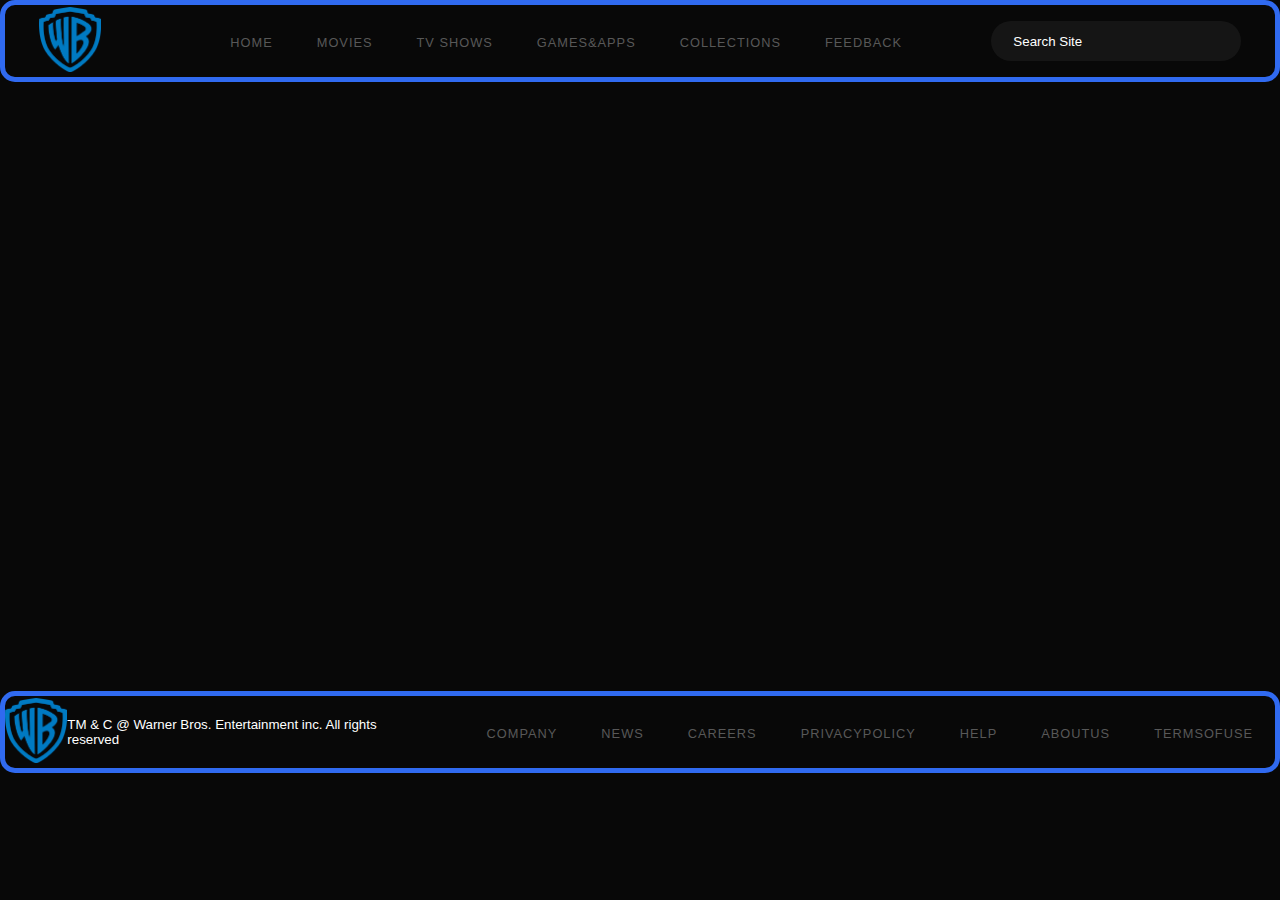
<file: index.html>
<!DOCTYPE html>
<html lang="en">
<head>
    <meta charset="UTF-8">
    <meta name="viewport" content="width=device-width, initial-scale=1.0">
    <title>WARNER BROS</title>
    <link rel="stylesheet" href="Style 1.css">
    <link rel="stylesheet" href="https://cdnjs.cloudflare.com/ajax/libs/font-awesome/6.4.0/css/all.min.css" integrity="sha512-iecdLmaskl7CVkqkXNQ/ZH/XLlvWZOJyj7Yy7tcenmpD1ypASozpmT/E0iPtmFIB46ZmdtAc9eNBvH0H/ZpiBw==" crossorigin="anonymous" referrerpolicy="no-referrer" />
    <style>
        body {
    font-family: Arial, sans-serif;
    margin: 0;
    padding: 0;
    background-color:#080808;
}
.container {
    font-size: 18px;
    margin-top: 50%;
    margin-bottom: 5%;
    max-width: 800px;
    margin: 50px auto;
    padding: 20px;
    background-color: #080808;
    border-radius: 10px;
    box-shadow: 0 0 10px #306af0;
    text-align: center;
    border: 2px solid #306af0;
    opacity: 0;
    animation: fadeInUp 1s ease forwards;
    animation-delay: 0.5s;
}

@keyframes fadeInUp {
    from {
        opacity: 0;
        transform: translateY(20px);
    }
    to {
        opacity: 1;
        transform: translateY(0);
    }
}
 p {
    opacity: 0;
    animation: fadeInUp 1.5s forwards;
}

h1 {
    color: #fff;
}
p {
    color: #fff;
    margin-top: 10px;
    margin-bottom: 10px;
}


@media only screen and (max-width: 600px) {
    .container {
        max-width: 100%;
        margin: 20px;
        padding: 10px;
    }
}
    </style>

</head>
<body>  

        <nav>
            <a href="#" class="logo">
                <img src="images/Logo .png"/>
            </a>
            <ul class="menu">
                <li><a href="#">home</a></li>
                <li><a href="Movies.html">movies</a></li>
                <li><a href="Tvshows.html">tv shows</a></li>
                <li><a href="Games and apps.html">games&apps</a></li>
                <li><a href="Collections.html">collections</a></li>
                <li><a href="Feedback1.html">feedback</a></li>
            </ul>
                 
        </div>
    </div>
      <form action="" class="search-box">
          <input type="text" name="search" placeholder="Search Site" class="search-input" required/>
          <button type="submit">
              <i class="fa-sharp fa-solid fa-magnifying-glass"></i>
          </button>
       </form>
      </nav>
      <div class="container">
        <h1>Welcome to the World of Warner Bros!</h1>
        <p>Step into a realm where imagination knows no bounds and stories come to life in vibrant hues. At Warner Bros, we don't just create entertainment, we craft experiences that transport you to magical worlds, ignite your passions, and leave an indelible mark on your soul.</p>
        <p>From iconic superheroes soaring across the sky to beloved characters dancing through timeless tales, our legacy spans generations, capturing hearts and sparking wonder in audiences worldwide.</p>
        <p>Explore our vast universe of movies, television shows, games, and more, where every click unlocks a doorway to adventure, laughter, and unforgettable moments. Whether you're a lifelong fan or discovering the magic for the first time, there's something here for everyone.</p>
        <p>Join us on this extraordinary journey as we continue to push the boundaries of storytelling and redefine what it means to be entertained. Welcome to Warner Bros – where dreams take flight and the extraordinary becomes ordinary.</p>
        <p>Start your adventure now.</p>
        <p> Dive into our vast collection of movies, series, and exclusive.<br>Enjoy your journey in the world of cinema.</p>
        
    </div>
</div>


<footer>
    <class="footer">
      <nav>
        <a href="#" class="logo">
            <img src="images/Logo .png"/>
        </a>
        <small style="color: #fff;">TM & C @ Warner Bros. Entertainment inc. All rights reserved</small>

        <ul class="social-links">
            <a style="color: #306af0;" href="https://www.facebook.com/warnerbrosent/"><i class="fa-brands fa-facebook"></i>
                <a style="color: #306af0;" href="https://twitter.com/Warnerbros/"><i class="fa-brands fa-twitter"></i>
                <a style="color: #306af0;" href="https://www.pinterest.com/warnerbrosent/"><i class="fa-brands fa-pinterest"></i>             
                <a style="color: #306af0;" href="https://www.linkedin.com/company/warner-bros--entertainment/"><i class="fa-brands fa-linkedin"></i>
                <a style="color: #306af0;" href="https://www.instagram.com/warnerbrosentertainment/"><i class="fa-brands fa-instagram"></i>
                <a style="color: #306af0;" href="https://www.youtube.com/user/WarnerBrosPictures/"><i class="fa-brands fa-youtube"></i>
                <a style="color: #306af0;" href="https://www.warnerbros.com/newsletter"><i class="fa-solid fa-envelope"></i>
                </a>
        </ul>
    
        <ul class="menu">
            <li><a href="https://www.companieshistory.com/warner-bros/">Company</a></li>
            <li><a href="https://wbd.com/newsroom/">News</a></li>
            <li><a href="https://careers.wbd.com/global/en">careers</a></li>
            <li><a href="https://www.wbdprivacy.com/policycenter/b2c/en-us/">PrivacyPolicy</a></li>
            <li><a href="https://digitalsupport.warnerbros.com/hc/en-us">Help</a></li>
            <li><a href="https://wbd.com/our-company/">Aboutus</a></li>
            <li><a href="https://policies.warnerbros.com/terms/en-us/html/terms_en-us_1.3.0.html">TermsofUse</a></li>
            
        </ul>
        
    </div>
   </footer> 
</body>
</html>
</file>
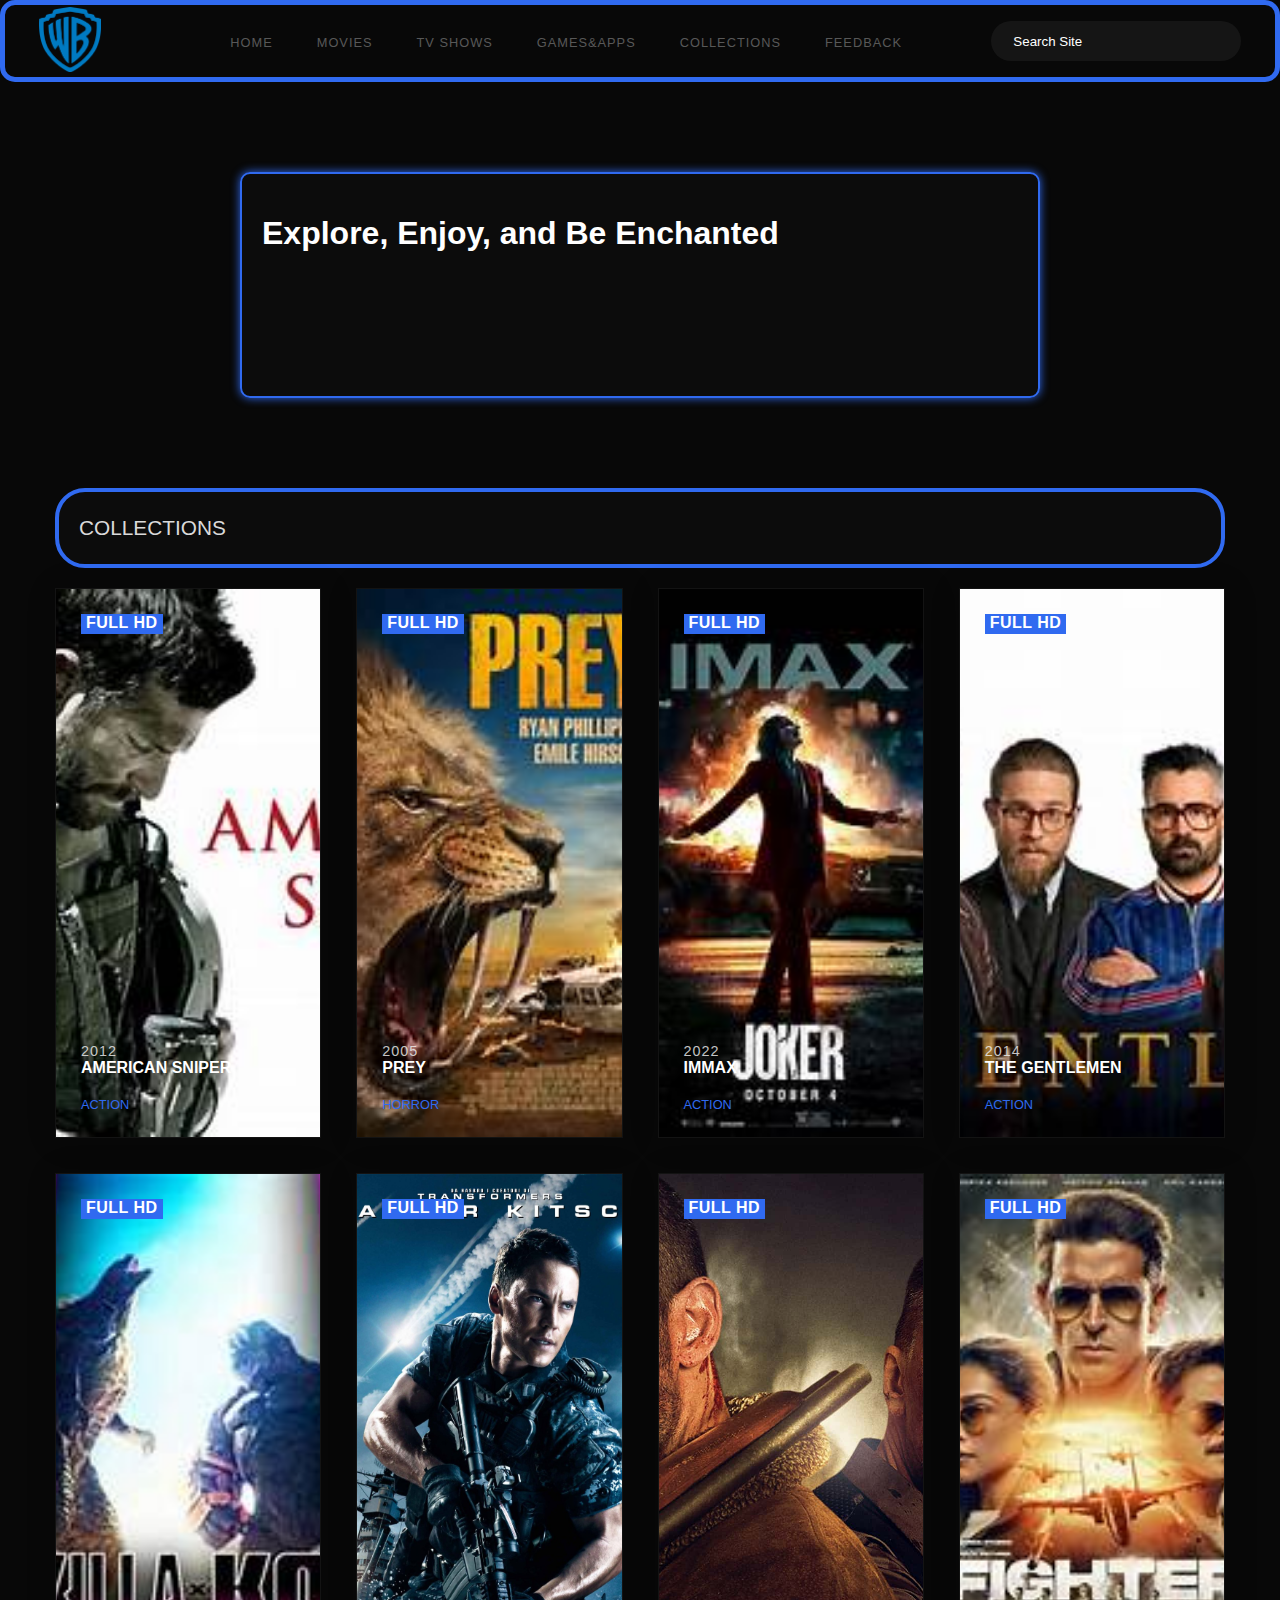
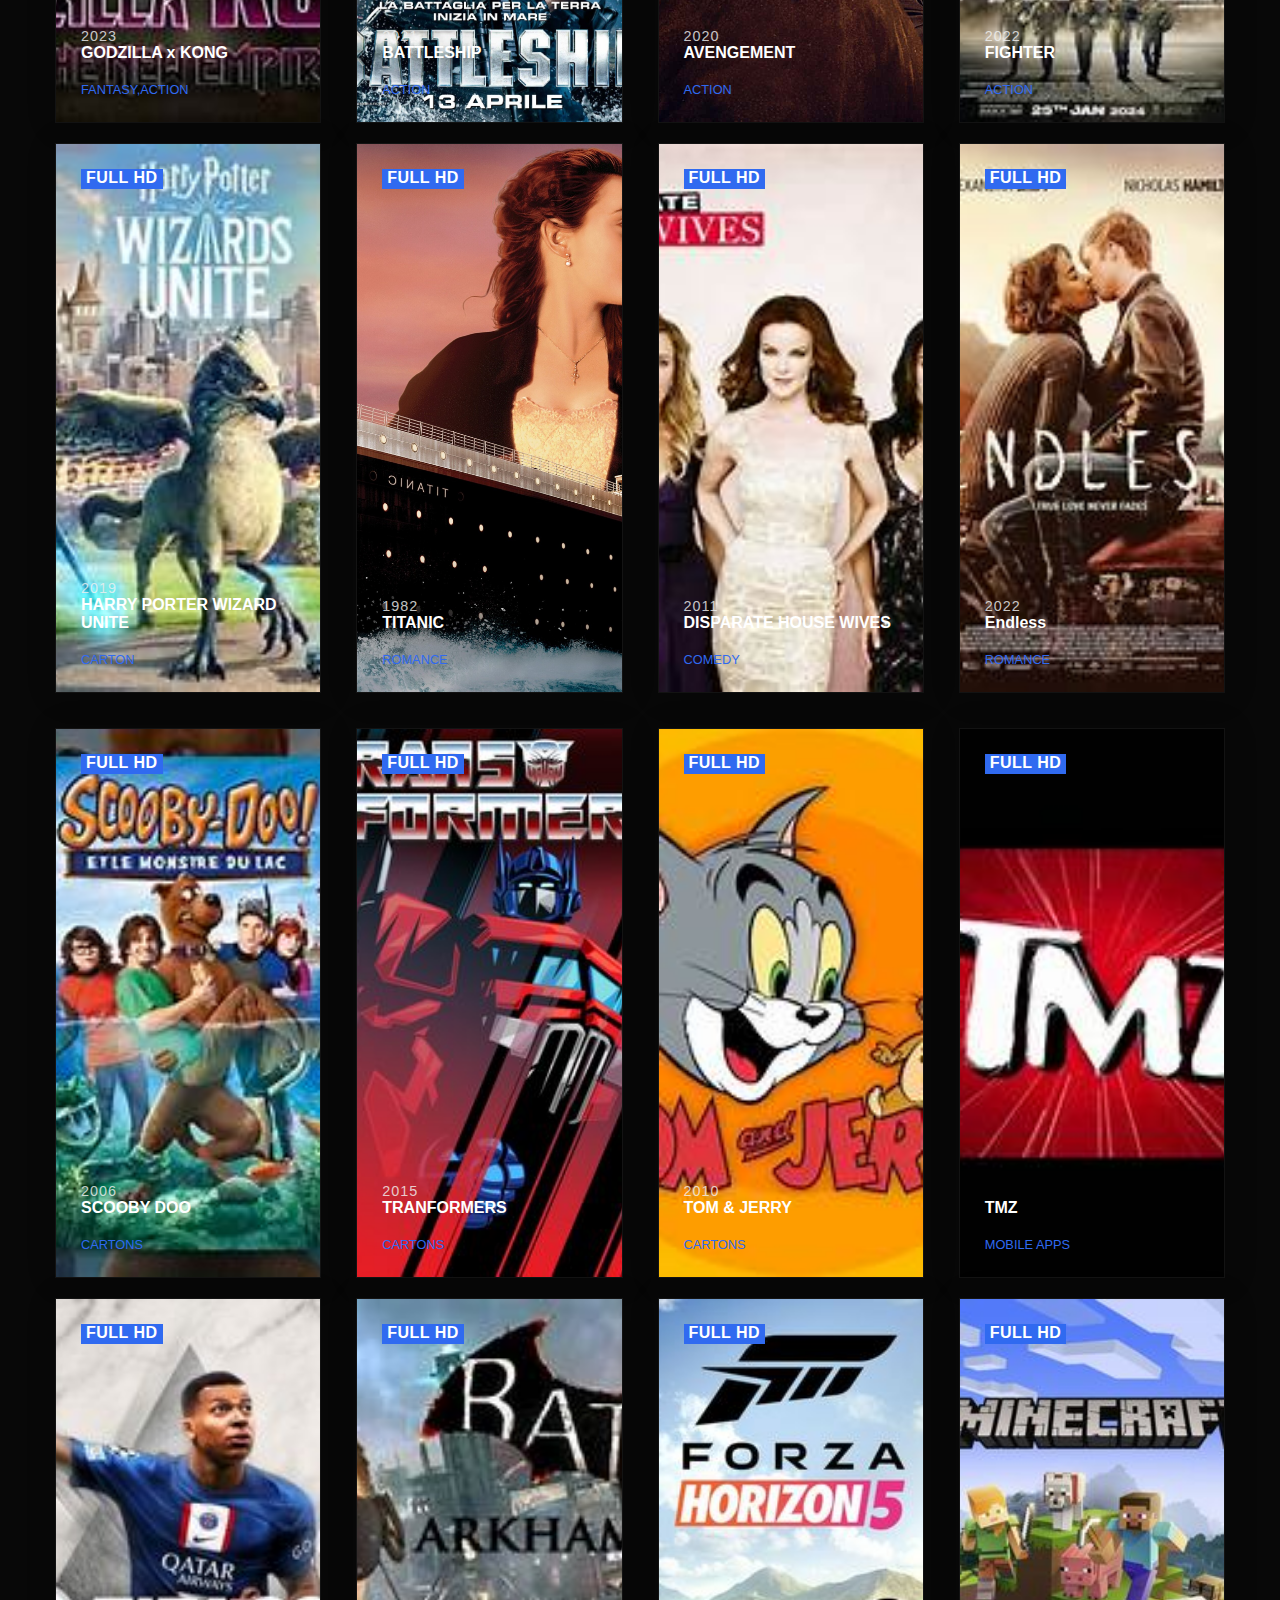
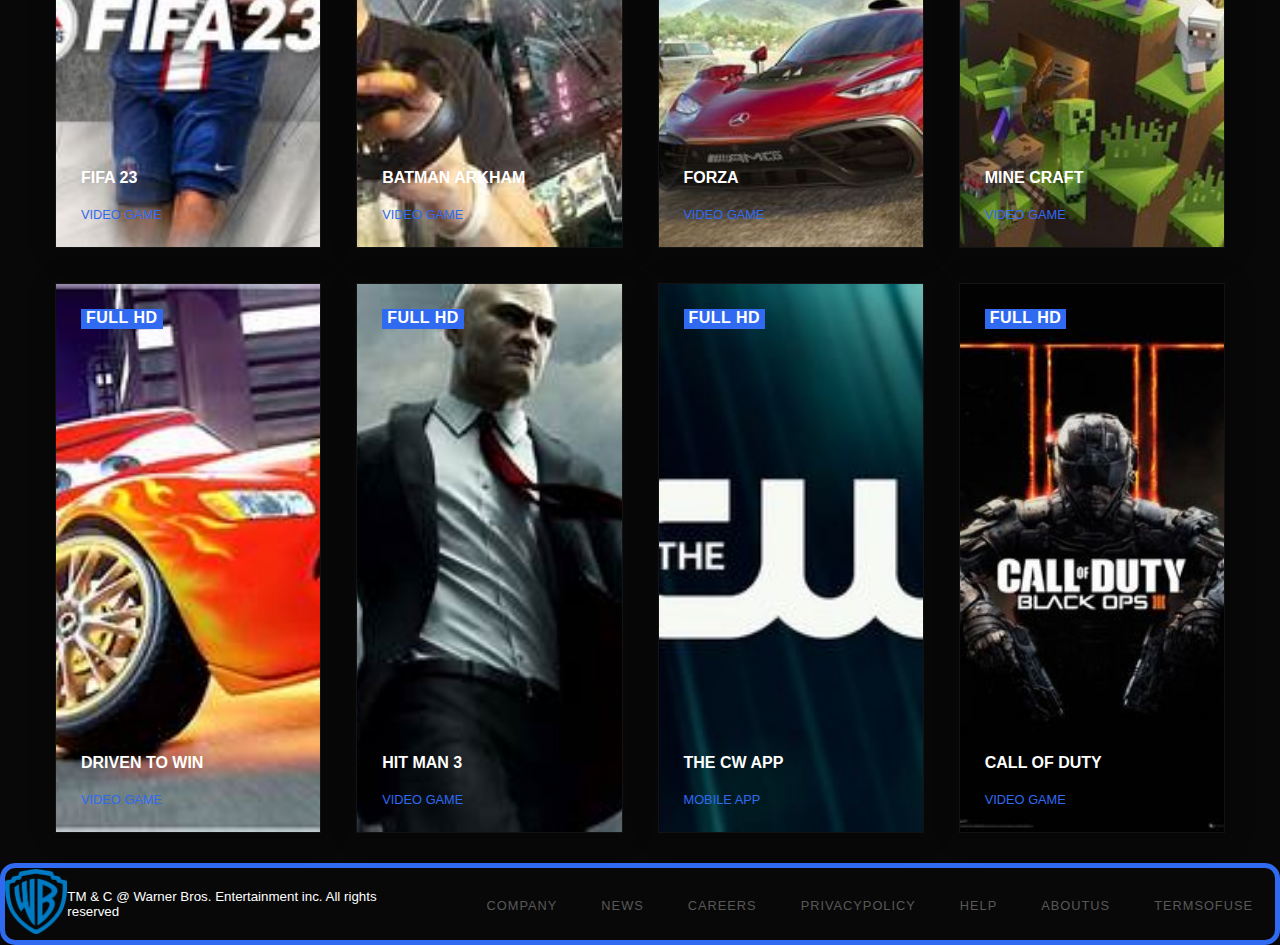
<file: Collections.html>
<!DOCTYPE html>
<html lang="en">
<head>
    <meta charset="UTF-8">
    <meta name="viewport" content="width=device-width, initial-scale=1.0">
    <title>WARNER  BROS</title>
    <link rel="stylesheet" href="Style 1.css">
    <link rel="stylesheet" href="https://cdnjs.cloudflare.com/ajax/libs/font-awesome/6.4.0/css/all.min.css" integrity="sha512-iecdLmaskl7CVkqkXNQ/ZH/XLlvWZOJyj7Yy7tcenmpD1ypASozpmT/E0iPtmFIB46ZmdtAc9eNBvH0H/ZpiBw==" crossorigin="anonymous" referrerpolicy="no-referrer" />
</head>
<body>  
    <nav>
        <a href="#" class="logo">
            <img src="images/Logo .png"/>
        </a>
        <ul class="menu">
            <li><a href="index.html">home</a></li>
            <li><a href="Movies.html">movies</a></li>
            <li><a href="Tvshows.html">tv shows</a></li>
            <li><a href="Games and apps.html">games&apps</a></li>
            <li><a href="#">collections</a></li>
            <li><a href="Feedback1.html">feedback</a></li>
        </ul>
  <form action="" class="search-box">
      <input type="text" name="search" placeholder="Search Site" class="search-input" required/>
      <button type="submit">
          <i class="fa-sharp fa-solid fa-magnifying-glass"></i>
      </button>
   </form>
  </nav>

  <div class="container">
    <h1 class="title">Explore, Enjoy, and Be Enchanted</h1>
    <p class="description">Discover the magic of cinema as you browse through our curated collection of films. Whether you're searching for your next favorite blockbuster or a hidden gem, your cinematic adventure begins here. Sit back, relax, and let the movie magic captivate you.</p>
</div>

<section id="latest">

    <div class="latest-heading">
        <h1>COLLECTIONS</h1>
    </div>
    
    <div class="post-container">
        <div class="post-box">
            <div class="post-img">
                <img src="images/American sniperjpg.jpg" alt=""/>
            </div>
            <div class="main-slider-text">
                <span class="quality">FULL HD</span>
                <div class="bottom-text">
                    <div class="movie-name">
                        <span>2012</span>
                        <strong>AMERICAN SNIPER</strong>
                    </div>
                    <div class="category-rating">
                        <div class="category">
                            ACTION
                        </div>
                    </div>
                </div>
            </div>
        </div>
        <div class="post-box">
            <div class="post-img">
                <img src="images/Prey.jpg" alt=""/>
            </div>
            <div class="main-slider-text">
                <span class="quality">FULL HD</span>
                <div class="bottom-text">
                    <div class="movie-name">
                        <span>2005</span>
                        <strong>PREY</strong>
                    </div>
                    <div class="category-rating">
                        <div class="category">
                            HORROR
                        </div>
                    </div>
                </div>
            </div>
        </div>
        <div class="post-box">
            <div class="post-img">
                <img src="images/Joker.jpg" alt=""/>
            </div>
            <div class="main-slider-text">
                <span class="quality">FULL HD</span>
                <div class="bottom-text">
                    <div class="movie-name">
                        <span>2022</span>
                        <strong>IMMAX</strong>
                    </div>
                    <div class="category-rating">
                        <div class="category">
                            ACTION
                        </div>
                    </div>
                </div>
            </div>
        </div>
        <div class="post-box">
            <div class="post-img">
                <img src="images/The gentlemen.jpg" alt=""/>
            </div>
            <div class="main-slider-text">
                <span class="quality">FULL HD</span>
                <div class="bottom-text">
                    <div class="movie-name">
                        <span>2014</span>
                        <strong>THE GENTLEMEN</strong>
                    </div>
                    <div class="category-rating">
                        <div class="category">
                            ACTION
                        </div>
                    </div>
                </div>
            </div>
        </div>
        <div class="post-box">
            <div class="post-img">
                <img src="images/Godzilla x Kong.jpg" alt=""/>
            </div>
            <div class="main-slider-text">
                <span class="quality">FULL HD</span>
                <div class="bottom-text">
                    <div class="movie-name">
                        <span>2023</span>
                        <strong>GODZILLA x KONG</strong>
                    </div>
                    <div class="category-rating">
                        <div class="category">
                            FANTASY,ACTION
                        </div>
                    </div>
                </div>
            </div>
        </div>
        <div class="post-box">
            <div class="post-img">
                <img src="images/Battleship.jpg" alt=""/>
            </div>
            <div class="main-slider-text">
                <span class="quality">FULL HD</span>
                <div class="bottom-text">
                    <div class="movie-name">
                        <span>2021</span>
                        <strong>BATTLESHIP</strong>
                    </div>
                    <div class="category-rating">
                        <div class="category">
                            ACTION
                        </div>
                    </div>
                </div>
            </div>
        </div>
        <div class="post-box">
            <div class="post-img">
                <img src="images/avengement-action.jpg" alt=""/>
            </div>
            <div class="main-slider-text">
                <span class="quality">FULL HD</span>
                <div class="bottom-text">
                    <div class="movie-name">
                        <span>2020</span>
                        <strong>AVENGEMENT </strong>
                    </div>
                    <div class="category-rating">
                        <div class="category">
                            ACTION 
                        </div>
                        
                    </div>
                </div>
            </div>
        </div>
        <div class="post-box">
            <div class="post-img">
                <img src="images/Fighter.jpg" alt=""/>
            </div>
            <div class="main-slider-text">
                <span class="quality">FULL HD</span>
                <div class="bottom-text">
                    <div class="movie-name">
                        <span>2022</span>
                        <strong>FIGHTER</strong>
                    </div>
                    <div class="category-rating">
                        <div class="category">
                            ACTION
                        </div>
                       
                    </div>
                </div>
            </div>
        </div>

    </div>

    <div class="post-container">
        <div class="post-box">
            <div class="post-img">
                <img src="images/Harry porter wizard unite.jpg" alt=""/>
            </div>
            <div class="main-slider-text">
                <span class="quality">FULL HD</span>
                <div class="bottom-text">
                    <div class="movie-name">
                        <span>2019</span>
                        <strong>HARRY PORTER WIZARD UNITE</strong>
                    </div>
                    <div class="category-rating">
                        <div class="category">
                            CARTON
                        </div>
                    </div>
                </div>
            </div>
        </div>
        <div class="post-box">
            <div class="post-img">
                <img src="images/titanic-.jpg" alt=""/>
            </div>
            <div class="main-slider-text">
                <span class="quality">FULL HD</span>
                <div class="bottom-text">
                    <div class="movie-name">
                        <span>1982</span>
                        <strong>TITANIC</strong>
                    </div>
                    <div class="category-rating">
                        <div class="category">
                            ROMANCE
                        </div>
                    </div>
                </div>
            </div>
        </div>
        <div class="post-box">
            <div class="post-img">
                <img src="images/Desparate house wives.jpg" alt=""/>
            </div>
            <div class="main-slider-text">
                <span class="quality">FULL HD</span>
                <div class="bottom-text">
                    <div class="movie-name">
                        <span>2011</span>
                        <strong>DISPARATE HOUSE WIVES</strong>
                    </div>
                    <div class="category-rating">
                        <div class="category">
                            COMEDY
                        </div>
                    </div>
                </div>
            </div>
        </div>
        <div class="post-box">
            <div class="post-img">
                <img src="images/Endless.jpeg" alt=""/>
            </div>
            <div class="main-slider-text">
                <span class="quality">FULL HD</span>
                <div class="bottom-text">
                    <div class="movie-name">
                        <span>2022</span>
                        <strong>Endless</strong>
                    </div>
                    <div class="category-rating">
                        <div class="category">
                            ROMANCE
                        </div>
                    </div>
                </div>
            </div>
        </div>
        <div class="post-box">
            <div class="post-img">
                <img src="images/Scooby Doo.jpg" alt=""/>
            </div>
            <div class="main-slider-text">
                <span class="quality">FULL HD</span>
                <div class="bottom-text">
                    <div class="movie-name">
                        <span>2006</span>
                        <strong>SCOOBY DOO</strong>
                    </div>
                    <div class="category-rating">
                        <div class="category">
                            CARTONS
                        </div>
                    </div>
                </div>
            </div>
        </div>
        <div class="post-box">
            <div class="post-img">
                <img src="images/Transformers.jpg" alt=""/>
            </div>
            <div class="main-slider-text">
                <span class="quality">FULL HD</span>
                <div class="bottom-text">
                    <div class="movie-name">
                        <span>2015</span>
                        <strong>TRANFORMERS</strong>
                    </div>
                    <div class="category-rating">
                        <div class="category">
                            CARTONS
                        </div>
                    </div>
                </div>
            </div>
        </div>
        <div class="post-box">
            <div class="post-img">
                <img src="images/TOM & JERRY.jpg" alt=""/>
            </div>
            <div class="main-slider-text">
                <span class="quality">FULL HD</span>
                <div class="bottom-text">
                    <div class="movie-name">
                        <span>2010</span>
                        <strong>TOM & JERRY</strong>
                    </div>
                    <div class="category-rating">
                        <div class="category">
                            CARTONS
                        </div>
                        
                    </div>
                </div>
            </div>
        </div>
        <div class="post-box">
            <div class="post-img">
                <img src="images/TMZ 2.jpg" alt=""/>
            </div>
            <div class="main-slider-text">
                <span class="quality">FULL HD</span>
                <div class="bottom-text">
                    <div class="movie-name">
                        <strong>TMZ</strong>
                    </div>
                    <div class="category-rating">
                        <div class="category">
                            MOBILE APPS
                        </div>
                       
                    </div>
                </div>
            </div>
        </div>

    </div>

    <div class="post-container">
        <div class="post-box">
            <div class="post-img">
                <img src="images/fifa.jpg" alt=""/>
            </div>
            <div class="main-slider-text">
                <span class="quality">FULL HD</span>
                <div class="bottom-text">
                    <div class="movie-name">
                        <strong>FIFA 23</strong>
                    </div>
                    <div class="category-rating">
                        <div class="category">
                            VIDEO GAME
                        </div>
                    </div>
                </div>
            </div>
        </div>
        <div class="post-box">
            <div class="post-img">
                <img src="images/BatmanArkham.jpg" alt=""/>
            </div>
            <div class="main-slider-text">
                <span class="quality">FULL HD</span>
                <div class="bottom-text">
                    <div class="movie-name">
                        <strong>BATMAN ARKHAM</strong>
                    </div>
                    <div class="category-rating">
                        <div class="category">
                            VIDEO GAME
                        </div>
                    </div>
                </div>
            </div>
        </div>
        <div class="post-box">
            <div class="post-img">
                <img src="images/forza.jpg" alt=""/>
            </div>
            <div class="main-slider-text">
                <span class="quality">FULL HD</span>
                <div class="bottom-text">
                    <div class="movie-name">
                        
                        <strong>FORZA</strong>
                    </div>
                    <div class="category-rating">
                        <div class="category">
                            VIDEO GAME
                        </div>
                    </div>
                </div>
            </div>
        </div>
        <div class="post-box">
            <div class="post-img">
                <img src="images/mine craft.jpg" alt=""/>
            </div>
            <div class="main-slider-text">
                <span class="quality">FULL HD</span>
                <div class="bottom-text">
                    <div class="movie-name">
                        <strong>MINE CRAFT</strong>
                    </div>
                    <div class="category-rating">
                        <div class="category">
                            VIDEO GAME
                        </div>
                    </div>
                </div>
            </div>
        </div>
        <div class="post-box">
            <div class="post-img">
                <img src="images/Disney cars.jpeg" alt=""/>
            </div>
            <div class="main-slider-text">
                <span class="quality">FULL HD</span>
                <div class="bottom-text">
                    <div class="movie-name">
                        <strong>DRIVEN TO WIN</strong>
                    </div>
                    <div class="category-rating">
                        <div class="category">
                            VIDEO GAME
                        </div>
                    </div>
                </div>
            </div>
        </div>
        <div class="post-box">
            <div class="post-img">
                <img src="images/hitman 3.jpg" alt=""/>
            </div>
            <div class="main-slider-text">
                <span class="quality">FULL HD</span>
                <div class="bottom-text">
                    <div class="movie-name">
                        <strong>HIT MAN 3</strong>
                    </div>
                    <div class="category-rating">
                        <div class="category">
                            VIDEO GAME
                        </div>
                    </div>
                </div>
            </div>
        </div>
        <div class="post-box">
            <div class="post-img">
                <img src="images/the cw app.jpg" alt=""/>
            </div>
            <div class="main-slider-text">
                <span class="quality">FULL HD</span>
                <div class="bottom-text">
                    <div class="movie-name">
                        
                        <strong>THE CW APP</strong>
                    </div>
                    <div class="category-rating">
                        <div class="category">
                            MOBILE APP
                        </div>
                        
                    </div>
                </div>
            </div>
        </div>
        <div class="post-box">
            <div class="post-img">
                <img src="images/call of duty (2).jpg" alt=""/>
            </div>
            <div class="main-slider-text">
                <span class="quality">FULL HD</span>
                <div class="bottom-text">
                    <div class="movie-name">
                        <strong>CALL OF DUTY</strong>
                    </div>
                    <div class="category-rating">
                        <div class="category">
                            VIDEO GAME
                        </div>
                       
                    </div>
                </div>
            </div>
        </div>

    </div>

   
    
</section>

   <footer>
    <class="footer">
      <nav>
        <a href="#" class="logo">
            <img src="images/Logo .png"/>
        </a>
        <small style="color: #fff;">TM & C @ Warner Bros. Entertainment inc. All rights reserved</small>

        <ul class="social-links">
            <a style="color: #306af0;" href="https://www.facebook.com/warnerbrosent/"><i class="fa-brands fa-facebook"></i>
                <a style="color: #306af0;" href="https://twitter.com/Warnerbros/"><i class="fa-brands fa-twitter"></i>
                <a style="color: #306af0;" href="https://www.pinterest.com/warnerbrosent/"><i class="fa-brands fa-pinterest"></i>             
                <a style="color: #306af0;" href="https://www.linkedin.com/company/warner-bros--entertainment/"><i class="fa-brands fa-linkedin"></i>
                <a style="color: #306af0;" href="https://www.instagram.com/warnerbrosentertainment/"><i class="fa-brands fa-instagram"></i>
                <a style="color: #306af0;" href="https://www.youtube.com/user/WarnerBrosPictures"><i class="fa-brands fa-youtube"></i>
                <a style="color: #306af0;" href="https://www.warnerbros.com/newsletter"><i class="fa-solid fa-envelope"></i>
                </a>
        </ul>
    
        <ul class="menu">
            <li><a href="https://www.companieshistory.com/warner-bros/">Company</a></li>
            <li><a href="https://wbd.com/newsroom/">News</a></li>
            <li><a href="https://careers.wbd.com/global/en">careers</a></li>
            <li><a href="https://www.wbdprivacy.com/policycenter/b2c/en-us/">PrivacyPolicy</a></li>
            <li><a href="https://digitalsupport.warnerbros.com/hc/en-us">Help</a></li>
            <li><a href="https://wbd.com/our-company/">Aboutus</a></li>
            <li><a href="https://policies.warnerbros.com/terms/en-us/html/terms_en-us_1.3.0.html">TermsofUse</a></li>
            
        </ul>
        
    </div>
   </footer> 
    
</body>
</html>
</file>
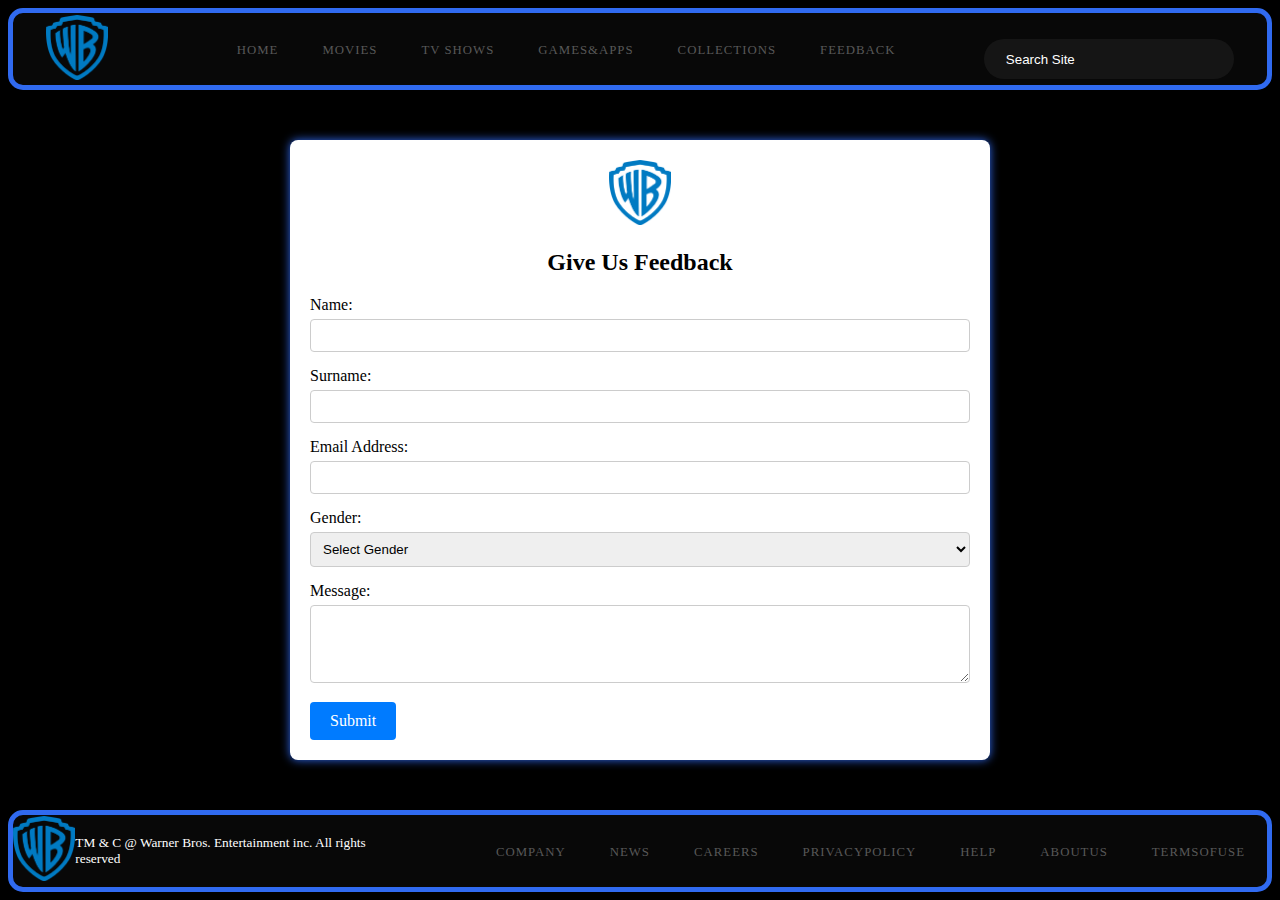
<file: Feedback1.html>
<!DOCTYPE html>
<html lang="en">
<head>
    <meta charset="UTF-8">
    <meta name="viewport" content="width=device-width, initial-scale=1.0">
    <title>WARNER BROS</title>
    <link rel="stylesheet" href="style.css">
    <link rel="stylesheet" href="https://cdnjs.cloudflare.com/ajax/libs/font-awesome/6.4.0/css/all.min.css" integrity="sha512-iecdLmaskl7CVkqkXNQ/ZH/XLlvWZOJyj7Yy7tcenmpD1ypASozpmT/E0iPtmFIB46ZmdtAc9eNBvH0H/ZpiBw==" crossorigin="anonymous" referrerpolicy="no-referrer" />
</head>
<body>  
    <nav>
        <a href="#" class="logo">
            <img src="images/Logo .png"/>
        </a>
        <ul class="menu">
            <li><a href="index.html">home</a></li>
            <li><a href="Movies.html">movies</a></li>
            <li><a href="Tvshows.html">tv shows</a></li>
            <li><a href="Games and apps.html">games&apps</a></li>
            <li><a href="Collections.html">collections</a></li>
            <li><a href="Feedback1.html">feedback</a></li>
        </ul>
  <form action="" class="search-box">
      <input type="text" name="search" placeholder="Search Site" class="search-input" required/>
      <button type="submit">
          <i class="fa-sharp fa-solid fa-magnifying-glass"></i>
      </button>
   </form>
  </nav>
  <div class="container">
    <div class="logo">
      <img src="images/Logo .png" alt="Warner Bros Logo">
    </div>
    <h2>Give Us Feedback</h2>
    <form id="feedbackForm">
      <label for="name">Name:</label>
      <input type="text" id="name" name="name" required>
      
      <label for="surname">Surname:</label>
      <input type="text" id="surname" name="surname" required>
      
      <label for="email">Email Address:</label>
      <input type="email" id="email" name="email" required>
      
      <label for="gender">Gender:</label>
      <select id="gender" name="gender" required>
        <option value="">Select Gender</option>
        <option value="male">Male</option>
        <option value="female">Female</option>
        <option value="other">Other</option>
      </select>
      
      <label for="message">Message:</label>
      <textarea id="message" name="message" rows="4" required></textarea>
      
      <a href="thank_you.html" id="submitBtn">Submit</a>
      <div id="confirmationMessage" style="display: none;">
        Thank you for your submission!
      </div>
    </form>
  </div>
  <footer>
    <class="footer">
      <nav>
        <a href="#" class="logo">
            <img src="images/Logo .png"/>
        </a>
        <small style="color: #fff;">TM & C @ Warner Bros. Entertainment inc. All rights reserved</small>

        <ul class="social-links">
            <a style="color: #306af0;" href="https://www.facebook.com/warnerbrosent/"><i class="fa-brands fa-facebook"></i>
                <a style="color: #306af0;" href="https://twitter.com/Warnerbros/"><i class="fa-brands fa-twitter"></i>
                <a style="color: #306af0;" href="https://www.pinterest.com/warnerbrosent/"><i class="fa-brands fa-pinterest"></i>             
                <a style="color: #306af0;" href="https://www.linkedin.com/company/warner-bros--entertainment/"><i class="fa-brands fa-linkedin"></i>
                <a style="color: #306af0;" href="https://www.instagram.com/warnerbrosentertainment/"><i class="fa-brands fa-instagram"></i>
                <a style="color: #306af0;" href="https://www.youtube.com/user/WarnerBrosPictures"><i class="fa-brands fa-youtube"></i>
                <a style="color: #306af0;" href="https://www.warnerbros.com/newsletter"><i class="fa-solid fa-envelope"></i>
                </a>
        </ul>
    
        <ul class="menu">
            <li><a href="https://www.companieshistory.com/warner-bros/">Company</a></li>
            <li><a href="https://wbd.com/newsroom/">News</a></li>
            <li><a href="https://careers.wbd.com/global/en">careers</a></li>
            <li><a href="https://www.wbdprivacy.com/policycenter/b2c/en-us/">PrivacyPolicy</a></li>
            <li><a href="https://digitalsupport.warnerbros.com/hc/en-us">Help</a></li>
            <li><a href="https://wbd.com/our-company/">Aboutus</a></li>
            <li><a href="https://policies.warnerbros.com/terms/en-us/html/terms_en-us_1.3.0.html">TermsofUse</a></li>
            
        </ul>
        
    </div>
   </footer> 

</body>
</html>
</file>
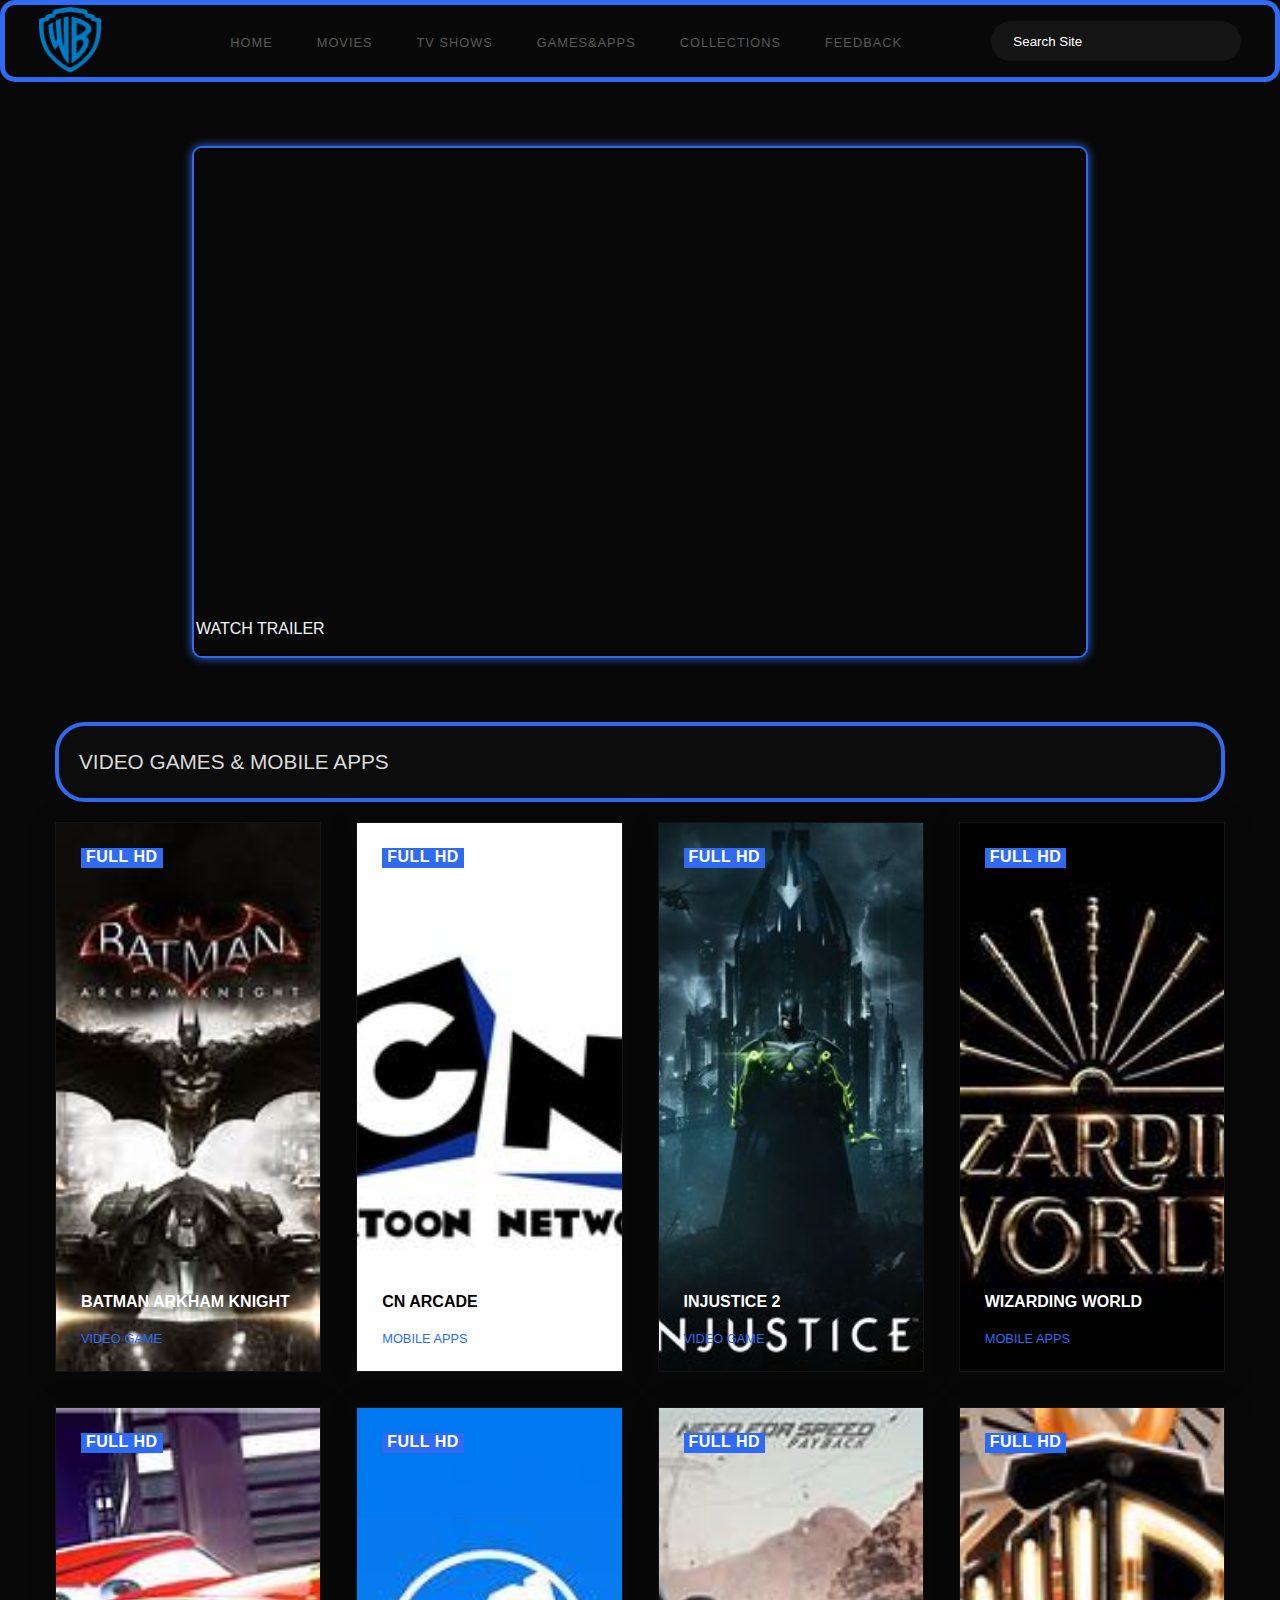
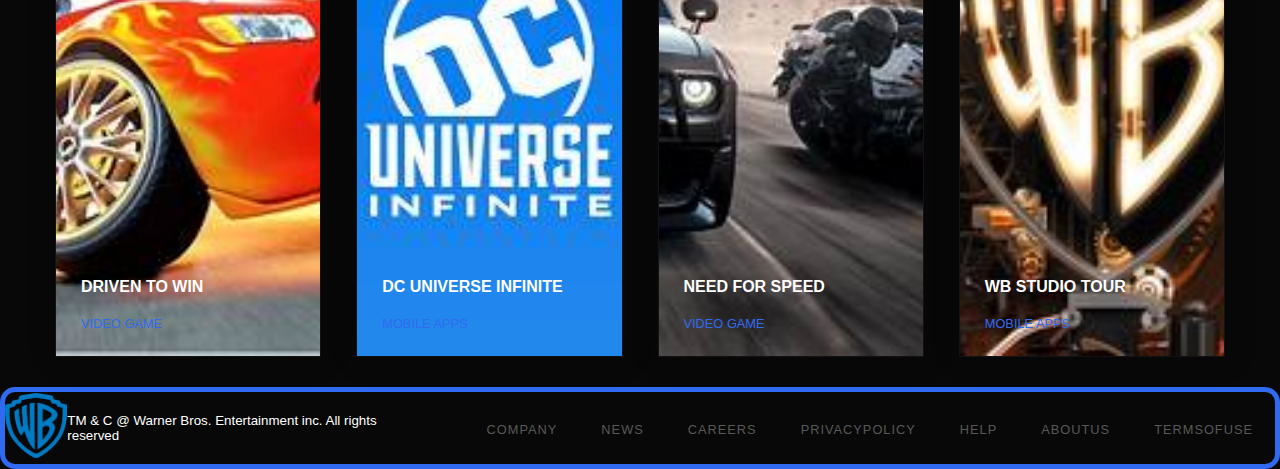
<file: Games and apps.html>
<!DOCTYPE html>
<html lang="en">
<head>
    <meta charset="UTF-8">
    <meta name="viewport" content="width=device-width, initial-scale=1.0">
    <title>WARNER BROS</title>
    <link rel="stylesheet" href="Style 1.css">
    <link rel="stylesheet" href="https://cdnjs.cloudflare.com/ajax/libs/font-awesome/6.4.0/css/all.min.css" integrity="sha512-iecdLmaskl7CVkqkXNQ/ZH/XLlvWZOJyj7Yy7tcenmpD1ypASozpmT/E0iPtmFIB46ZmdtAc9eNBvH0H/ZpiBw==" crossorigin="anonymous" referrerpolicy="no-referrer" />
</head>
<body>  
    <nav>
        <a href="#" class="logo">
            <img src="images/Logo .png"/>
        </a>
        <ul class="menu">
            <li><a href="index.html">home</a></li>
            <li><a href="Movies.html">movies</a></li>
            <li><a href="Tvshows.html">tv shows</a></li>
            <li><a href="#">games&apps</a></li>
            <li><a href="Collections.html">collections</a></li>
            <li><a href="Feedback1.html">feedback</a></li>
        </ul>
  <form action="" class="search-box">
      <input type="text" name="search" placeholder="Search Site" class="search-input" required/>
      <button type="submit">
          <i class="fa-sharp fa-solid fa-magnifying-glass"></i>
      </button>
   </form>
  </nav>

  <div class="slider-container">
    <div class="slider">
      <div class="slide">
        <iframe width="1000" height="450" src="https://www.youtube-nocookie.com/embed/oSmEYtaORaA?si=tPWDOT4hWAanZllp" title="YouTube video player" frameborder="0" allow="accelerometer; autoplay; clipboard-write; encrypted-media; gyroscope; picture-in-picture; web-share" referrerpolicy="strict-origin-when-cross-origin" allowfullscreen></iframe>
        <p style="color: #f4f6fa;">WATCH TRAILER</p>
      </div>
      <div class="slide">
        <iframe width="1000" height="450" src="https://www.youtube-nocookie.com/embed/jnqu3pA-dYI?si=rKNoQ0TIhq3efVLv" title="YouTube video player" frameborder="0" allow="accelerometer; autoplay; clipboard-write; encrypted-media; gyroscope; picture-in-picture; web-share" referrerpolicy="strict-origin-when-cross-origin" allowfullscreen></iframe>
          <p style="color: #f4f6fa;">WATCH TRAILER AND EXPLORE MORE ON THE WORLD OF GAMING AND APPS</p>
      </div>
    </div>
    <button class="prev">&#10094;</button>
    <button class="next">&#10095;</button>
  </div>
  
<script>
    document.addEventListener("DOMContentLoaded", function() {
  const prevBtn = document.querySelector(".prev");
  const nextBtn = document.querySelector(".next");
  const slider = document.querySelector(".slider");
  
  let slideIndex = 0;
  
  prevBtn.addEventListener("click", function() {
    slideIndex = (slideIndex - 1 + slider.children.length) % slider.children.length;
    updateSlider();
  });
  
  nextBtn.addEventListener("click", function() {
    slideIndex = (slideIndex + 1) % slider.children.length;
    updateSlider();
  });
  
  function updateSlider() {
    slider.style.transform = `translateX(-${slideIndex * 100}%)`;
  }

  
  function goToPreviousSlide() {
    slideIndex = (slideIndex - 1 + slider.children.length) % slider.children.length;
    updateSlider();
  }

  
  window.goToPreviousSlide = goToPreviousSlide;
});

</script>
  <section id="latest">

    <div class="latest-heading">
        <h1>VIDEO GAMES & MOBILE APPS</h1>
    </div>

    <div class="post-container">
        <div class="post-box">
            <div class="post-img">
                <img src="images/Batman;Arkkam Knight.jpg" alt=""/>
            </div>
            <div class="main-slider-text">
                <span class="quality">FULL HD</span>
                <div class="bottom-text">
                    <div class="movie-name">
                        <strong>BATMAN ARKHAM KNIGHT</strong>
                    </div>
                    <div class="category-rating">
                        <div class="category">
                            VIDEO GAME
                        </div>
                    </div>
                </div>
            </div>
        </div>
        <div class="post-box">
            <div class="post-img">
                <img src="images/arcade (1).jpg" alt=""/>
            </div>
            <div class="main-slider-text">
                <span class="quality">FULL HD</span>
                <div class="bottom-text">
                    <div class="movie-name">
                        <strong style="color: black;">CN ARCADE</strong>
                    </div>
                    <div class="category-rating">
                        <div class="category">
                            MOBILE APPS
                        </div>
                    </div>
                </div>
            </div>
        </div>
        <div class="post-box">
            <div class="post-img">
                <img src="images/injustice.jpg" alt=""/>
            </div>
            <div class="main-slider-text">
                <span class="quality">FULL HD</span>
                <div class="bottom-text">
                    <div class="movie-name">
                        
                        <strong>INJUSTICE 2</strong>
                    </div>
                    <div class="category-rating">
                        <div class="category">
                            VIDEO GAME
                        </div>
                    </div>
                </div>
            </div>
        </div>
        <div class="post-box">
            <div class="post-img">
                <img src="images/wizardind world .png" alt=""/>
            </div>
            <div class="main-slider-text">
                <span class="quality">FULL HD</span>
                <div class="bottom-text">
                    <div class="movie-name">
                        <strong>WIZARDING WORLD</strong>
                    </div>
                    <div class="category-rating">
                        <div class="category">
                            MOBILE APPS
                        </div>
                    </div>
                </div>
            </div>
        </div>
        <div class="post-box">
            <div class="post-img">
                <img src="images/Disney cars.jpeg" alt=""/>
            </div>
            <div class="main-slider-text">
                <span class="quality">FULL HD</span>
                <div class="bottom-text">
                    <div class="movie-name">
                        <strong>DRIVEN TO WIN</strong>
                    </div>
                    <div class="category-rating">
                        <div class="category">
                            VIDEO GAME
                        </div>
                    </div>
                </div>
            </div>
        </div>
        <div class="post-box">
            <div class="post-img">
                <img src="images/Commic.jpg" alt=""/>
            </div>
            <div class="main-slider-text">
                <span class="quality">FULL HD</span>
                <div class="bottom-text">
                    <div class="movie-name">
                        <strong>DC UNIVERSE INFINITE</strong>
                    </div>
                    <div class="category-rating">
                        <div class="category">
                            MOBILE APPS
                        </div>
                    </div>
                </div>
            </div>
        </div>
        <div class="post-box">
            <div class="post-img">
                <img src="images/Need for Speed.jpeg" alt=""/>
            </div>
            <div class="main-slider-text">
                <span class="quality">FULL HD</span>
                <div class="bottom-text">
                    <div class="movie-name">
                        
                        <strong>NEED FOR SPEED</strong>
                    </div>
                    <div class="category-rating">
                        <div class="category">
                            VIDEO GAME
                        </div>
                        
                    </div>
                </div>
            </div>
        </div>
        <div class="post-box">
            <div class="post-img">
                <img src="images/studio tour.jpg" alt=""/>
            </div>
            <div class="main-slider-text">
                <span class="quality">FULL HD</span>
                <div class="bottom-text">
                    <div class="movie-name">
                        <strong>WB STUDIO TOUR</strong>
                    </div>
                    <div class="category-rating">
                        <div class="category">
                            MOBILE APPS
                        </div>
                       
                    </div>
                </div>
            </div>
        </div>

    </div>

   
    
</section>

   <footer>
    <class="footer">
      <nav>
        <a href="#" class="logo">
            <img src="images/Logo .png"/>
        </a>
        <small style="color: #fff;">TM & C @ Warner Bros. Entertainment inc. All rights reserved</small>

        <ul class="social-links">
            <a style="color: #306af0;" href="https://www.facebook.com/warnerbrosent/"><i class="fa-brands fa-facebook"></i>
                <a style="color: #306af0;" href="https://twitter.com/Warnerbros/"><i class="fa-brands fa-twitter"></i>
                <a style="color: #306af0;" href="https://www.pinterest.com/warnerbrosent/"><i class="fa-brands fa-pinterest"></i>             
                <a style="color: #306af0;" href="https://www.linkedin.com/company/warner-bros--entertainment/"><i class="fa-brands fa-linkedin"></i>
                <a style="color: #306af0;" href="https://www.instagram.com/warnerbrosentertainment/"><i class="fa-brands fa-instagram"></i>
                <a style="color: #306af0;" href="https://www.youtube.com/user/WarnerBrosPictures"><i class="fa-brands fa-youtube"></i>
                <a style="color: #306af0;" href="https://www.warnerbros.com/newsletter"><i class="fa-solid fa-envelope"></i>
                </a>
        </ul>
    
        <ul class="menu">
            <li><a href="https://www.companieshistory.com/warner-bros/">Company</a></li>
            <li><a href="https://wbd.com/newsroom/">News</a></li>
            <li><a href="https://careers.wbd.com/global/en">careers</a></li>
            <li><a href="https://www.wbdprivacy.com/policycenter/b2c/en-us/">PrivacyPolicy</a></li>
            <li><a href="https://digitalsupport.warnerbros.com/hc/en-us">Help</a></li>
            <li><a href="https://wbd.com/our-company/">Aboutus</a></li>
            <li><a href="https://policies.warnerbros.com/terms/en-us/html/terms_en-us_1.3.0.html">TermsofUse</a></li>
            
        </ul>
        
    </div>
   </footer> 
    
</body>
</html>
</file>
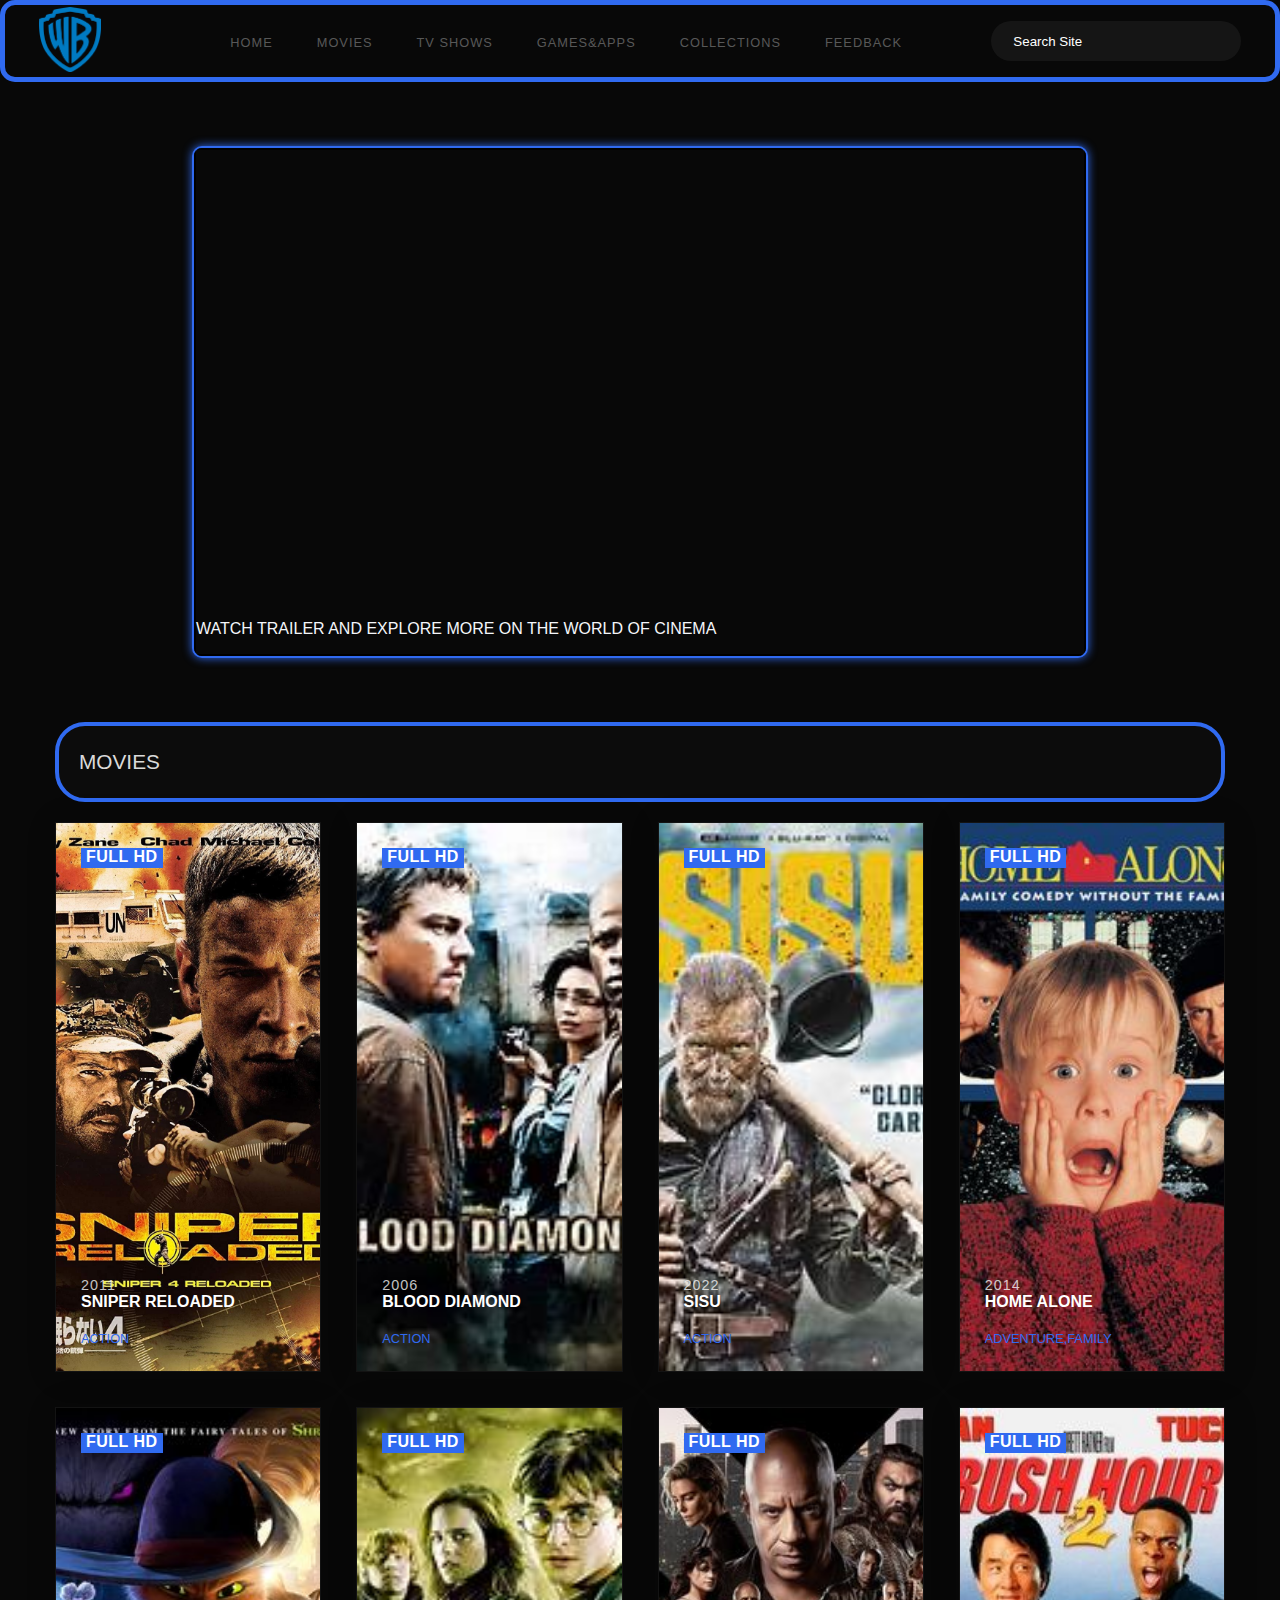
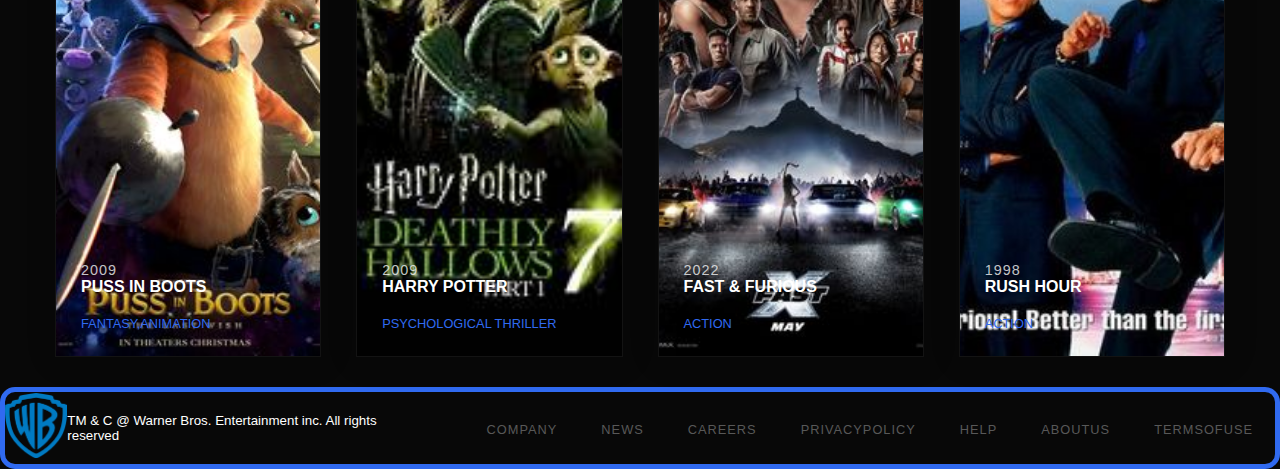
<file: Movies.html>
<!DOCTYPE html>
<html lang="en">
<head>
    <meta charset="UTF-8">
    <meta name="viewport" content="width=device-width, initial-scale=1.0">
    <title>WARNER BROS</title>
    <link rel="stylesheet" href="Style 1.css">
    <link rel="stylesheet" href="https://cdnjs.cloudflare.com/ajax/libs/font-awesome/6.4.0/css/all.min.css" integrity="sha512-iecdLmaskl7CVkqkXNQ/ZH/XLlvWZOJyj7Yy7tcenmpD1ypASozpmT/E0iPtmFIB46ZmdtAc9eNBvH0H/ZpiBw==" crossorigin="anonymous" referrerpolicy="no-referrer" />
</head>
<body>  
    <nav>
        <a href="#" class="logo">
            <img src="images/Logo .png"/>
        </a>
        <ul class="menu">
            <li><a href="index.html">home</a></li>
            <li><a href="#">movies</a></li>
            <li><a href="Tvshows.html">tv shows</a></li>
            <li><a href="Games and apps.html">games&apps</a></li>
            <li><a href="Collections.html">collections</a></li>
            <li><a href="Feedback1.html">feedback</a></li>
        </ul>
  <form action="" class="search-box">
      <input type="text" name="search" placeholder="Search Site" class="search-input" required/>
      <button type="submit">
          <i class="fa-sharp fa-solid fa-magnifying-glass"></i>
      </button>
   </form>
  </nav>

    <div class="slider-container">
    <div class="slider">
      <div class="slide">
        <iframe width="1000" height="450" src="https://www.youtube-nocookie.com/embed/r0iDAjXWU4Q?si=GQO6VNPt4p4f8w9l" title="YouTube video player" frameborder="0" allow="accelerometer; autoplay; clipboard-write; encrypted-media; gyroscope; picture-in-picture; web-share" referrerpolicy="strict-origin-when-cross-origin" allowfullscreen></iframe>
        <p style="color: #f4f6fa;">WATCH TRAILER AND EXPLORE MORE ON THE WORLD OF CINEMA</p>
      </div>
      <div class="slide">
        <iframe width="1000" height="450" src="https://www.youtube-nocookie.com/embed/YtVoUI_EaCs?si=B0c3vMo3Ki96K1WD" title="YouTube video player" frameborder="0" allow="accelerometer; autoplay; clipboard-write; encrypted-media; gyroscope; picture-in-picture; web-share" referrerpolicy="strict-origin-when-cross-origin" allowfullscreen></iframe>
          <p style="color: #f4f6fa;">WATCH TRAILER</p>
      </div>
    </div>
    <button class="prev">&#10094;</button>
    <button class="next">&#10095;</button>
  </div>
  
<script>
    document.addEventListener("DOMContentLoaded", function() {
  const prevBtn = document.querySelector(".prev");
  const nextBtn = document.querySelector(".next");
  const slider = document.querySelector(".slider");
  
  let slideIndex = 0;
  
  prevBtn.addEventListener("click", function() {
    slideIndex = (slideIndex - 1 + slider.children.length) % slider.children.length;
    updateSlider();
  });
  
  nextBtn.addEventListener("click", function() {
    slideIndex = (slideIndex + 1) % slider.children.length;
    updateSlider();
  });
  
  function updateSlider() {
    slider.style.transform = `translateX(-${slideIndex * 100}%)`;
  }

 
  function goToPreviousSlide() {
    slideIndex = (slideIndex - 1 + slider.children.length) % slider.children.length;
    updateSlider();
  }

 
  window.goToPreviousSlide = goToPreviousSlide;
});

</script>
    

  <section id="latest">

    <div class="latest-heading">
        <h1>MOVIES</h1>
    </div>

    <div class="post-container">
        <div class="post-box">
            <div class="post-img">
                <img src="images/Sniper reloaded.jpg" alt=""/>
            </div>
            <div class="main-slider-text">
                <span class="quality">FULL HD</span>
                <div class="bottom-text">
                    <div class="movie-name">
                        <span>2011</span>
                        <strong>SNIPER RELOADED</strong>
                    </div>
                    <div class="category-rating">
                        <div class="category">
                            ACTION
                        </div>
                    </div>
                </div>
            </div>
        </div>
        <div class="post-box">
            <div class="post-img">
                <img src="images/Blood Diamond.jpeg" alt=""/>
            </div>
            <div class="main-slider-text">
                <span class="quality">FULL HD</span>
                <div class="bottom-text">
                    <div class="movie-name">
                        <span>2006</span>
                        <strong>BLOOD DIAMOND</strong>
                    </div>
                    <div class="category-rating">
                        <div class="category">
                            ACTION
                        </div>
                    </div>
                </div>
            </div>
        </div>
        <div class="post-box">
            <div class="post-img">
                <img src="images/Sisu.jpg" alt=""/>
            </div>
            <div class="main-slider-text">
                <span class="quality">FULL HD</span>
                <div class="bottom-text">
                    <div class="movie-name">
                        <span>2022</span>
                        <strong>SISU</strong>
                    </div>
                    <div class="category-rating">
                        <div class="category">
                            ACTION
                        </div>
                    </div>
                </div>
            </div>
        </div>
        <div class="post-box">
            <div class="post-img">
                <img src="images/holiday movie favourites (1).jpg" alt=""/>
            </div>
            <div class="main-slider-text">
                <span class="quality">FULL HD</span>
                <div class="bottom-text">
                    <div class="movie-name">
                        <span>2014</span>
                        <strong>HOME ALONE</strong>
                    </div>
                    <div class="category-rating">
                        <div class="category">
                            ADVENTURE,FAMILY
                        </div>
                    </div>
                </div>
            </div>
        </div>
        <div class="post-box">
            <div class="post-img">
                <img src="images/puss in boots.jpg" alt=""/>
            </div>
            <div class="main-slider-text">
                <span class="quality">FULL HD</span>
                <div class="bottom-text">
                    <div class="movie-name">
                        <span>2009</span>
                        <strong>PUSS IN BOOTS</strong>
                    </div>
                    <div class="category-rating">
                        <div class="category">
                            FANTASY,ANIMATION
                        </div>
                    </div>
                </div>
            </div>
        </div>
        <div class="post-box">
            <div class="post-img">
                <img src="images/Harry potter.jpg" alt=""/>
            </div>
            <div class="main-slider-text">
                <span class="quality">FULL HD</span>
                <div class="bottom-text">
                    <div class="movie-name">
                        <span>2009</span>
                        <strong>HARRY POTTER</strong>
                    </div>
                    <div class="category-rating">
                        <div class="category">
                            PSYCHOLOGICAL THRILLER
                        </div>
                    </div>
                </div>
            </div>
        </div>
        <div class="post-box">
            <div class="post-img">
                <img src="images/fast x.jpg" alt=""/>
            </div>
            <div class="main-slider-text">
                <span class="quality">FULL HD</span>
                <div class="bottom-text">
                    <div class="movie-name">
                        <span>2022</span>
                        <strong>FAST & FURIOUS</strong>
                    </div>
                    <div class="category-rating">
                        <div class="category">
                            ACTION 
                        </div>
                        
                    </div>
                </div>
            </div>
        </div>
        <div class="post-box">
            <div class="post-img">
                <img src="images/rush hour.jpg" alt=""/>
            </div>
            <div class="main-slider-text">
                <span class="quality">FULL HD</span>
                <div class="bottom-text">
                    <div class="movie-name">
                        <span>1998</span>
                        <strong>RUSH HOUR</strong>
                    </div>
                    <div class="category-rating">
                        <div class="category">
                            ACTION
                        </div>
                       
                    </div>
                </div>
            </div>
        </div>

    </div>

   
    
</section>

   <footer>
    <class="footer">
      <nav>
        <a href="#" class="logo">
            <img src="images/Logo .png"/>
        </a>
        <small style="color: #fff;">TM & C @ Warner Bros. Entertainment inc. All rights reserved</small>

        <ul class="social-links">
            <a style="color: #306af0;" href="https://www.facebook.com/warnerbrosent/"><i class="fa-brands fa-facebook"></i>
                <a style="color: #306af0;" href="https://twitter.com/Warnerbros/"><i class="fa-brands fa-twitter"></i>
                <a style="color: #306af0;" href="https://www.pinterest.com/warnerbrosent/"><i class="fa-brands fa-pinterest"></i>             
                <a style="color: #306af0;" href="https://www.linkedin.com/company/warner-bros--entertainment/"><i class="fa-brands fa-linkedin"></i>
                <a style="color: #306af0;" href="https://www.instagram.com/warnerbrosentertainment/"><i class="fa-brands fa-instagram"></i>
                <a style="color: #306af0;" href="https://www.youtube.com/user/WarnerBrosPictures"><i class="fa-brands fa-youtube"></i>
                <a style="color: #306af0;" href="https://www.warnerbros.com/newsletter"><i class="fa-solid fa-envelope"></i>
                </a>
        </ul>
    
        <ul class="menu">
            <li><a href="https://www.companieshistory.com/warner-bros/">Company</a></li>
            <li><a href="https://wbd.com/newsroom/">News</a></li>
            <li><a href="https://careers.wbd.com/global/en">careers</a></li>
            <li><a href="https://www.wbdprivacy.com/policycenter/b2c/en-us/">PrivacyPolicy</a></li>
            <li><a href="https://digitalsupport.warnerbros.com/hc/en-us">Help</a></li>
            <li><a href="https://wbd.com/our-company/">Aboutus</a></li>
            <li><a href="https://policies.warnerbros.com/terms/en-us/html/terms_en-us_1.3.0.html">TermsofUse</a></li>
            
        </ul>
        
    </div>
   </footer> 



  
      
</body>
</html>
</file>
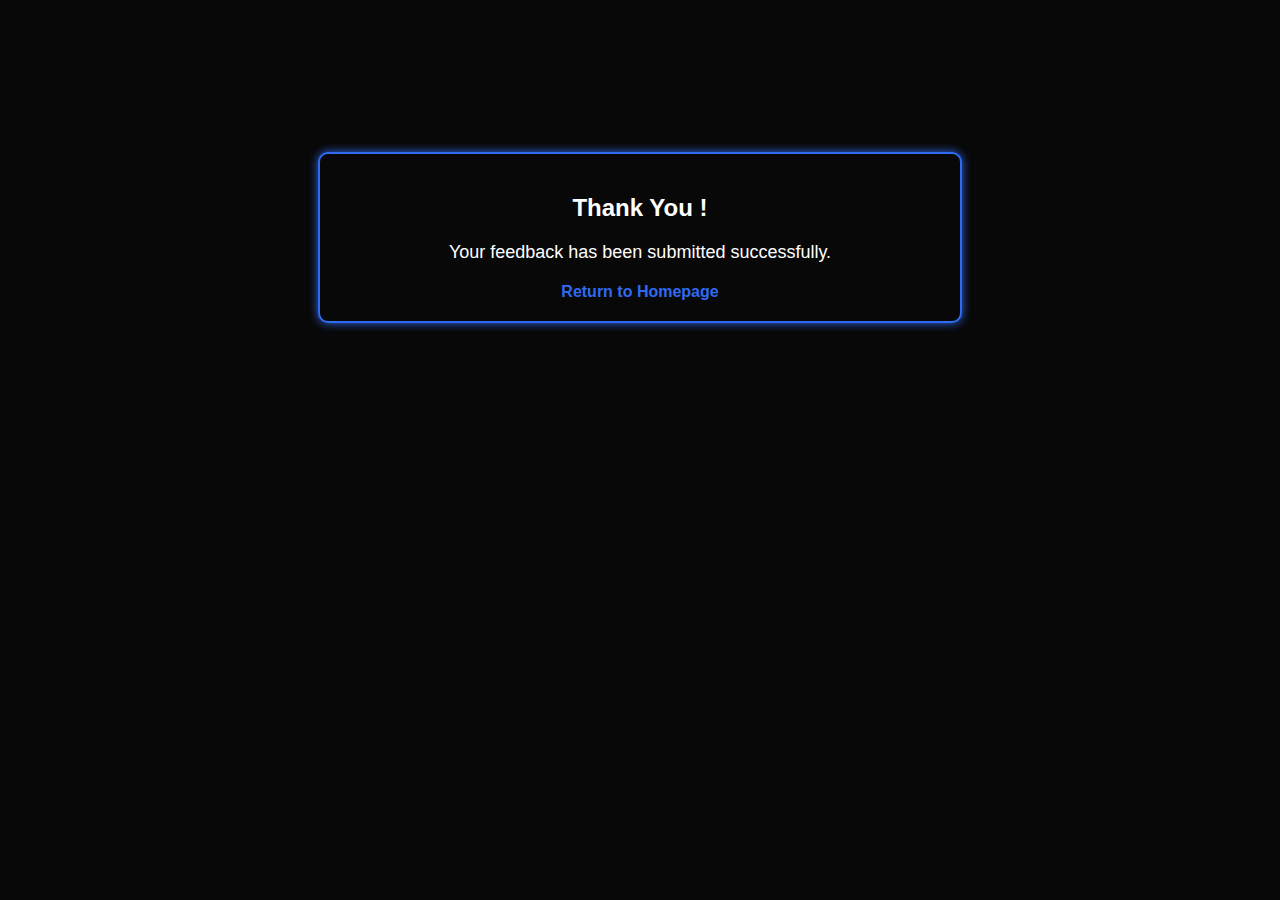
<file: thank_you.html>
<!DOCTYPE html>
<html lang="en">
<head>
    <meta charset="UTF-8">
    <meta name="viewport" content="width=device-width, initial-scale=1.0">
    <title>WARNER BROS</title>
    <style>
       
        body {
          font-family: Arial, sans-serif;
          background-color: #080808;
        }
       
        .container {
          max-width: 600px;
          margin: 50px auto;
          background-color: #080808;
          padding: 20px;
          border-radius: 10px;
          box-shadow: 0 0 10px rgba(0, 0, 0, 0.1);
          margin-top: 12%;
          margin-bottom: 12%; 
          box-shadow: 0 0 10px #306af0;
          border: 2px solid #306af0;
          animation: fadeIn 1s ease forwards;
           
        }

        @keyframes fadeIn {
          from {
          opacity: 0;
          transform: translateY(-20px);
         }
         to {
          opacity: 1;
          transform: translateY(0);
         }
       }

    
        h2 {
          text-align: center;
          margin-bottom: 20px;
          color: #fff;
        }
    
        p {
          text-align: center;
          font-size: 18px;
          color: #fff;
        }

        .link-container {
          text-align: center;
          margin-top: 20px;
        }
    
        .link-container a {
          color: #306af0;
          text-decoration: none;
          font-weight: bold;
        }
    
        .link-container a:hover {
          text-decoration: underline;
        }
        @media only screen and (max-width: 600px) {
            .container {
                   padding: 10px;
                   border-radius: 5px;
                 }
               }
      </style>
</head>
<body>
    <div class="container">
        <h2>Thank You !</h2>
        <p>Your feedback has been submitted successfully.</p>
        <div class="link-container">
          <a href="index.html">Return to Homepage</a>
        </div>
      </div>
</body>
</html>
</file>
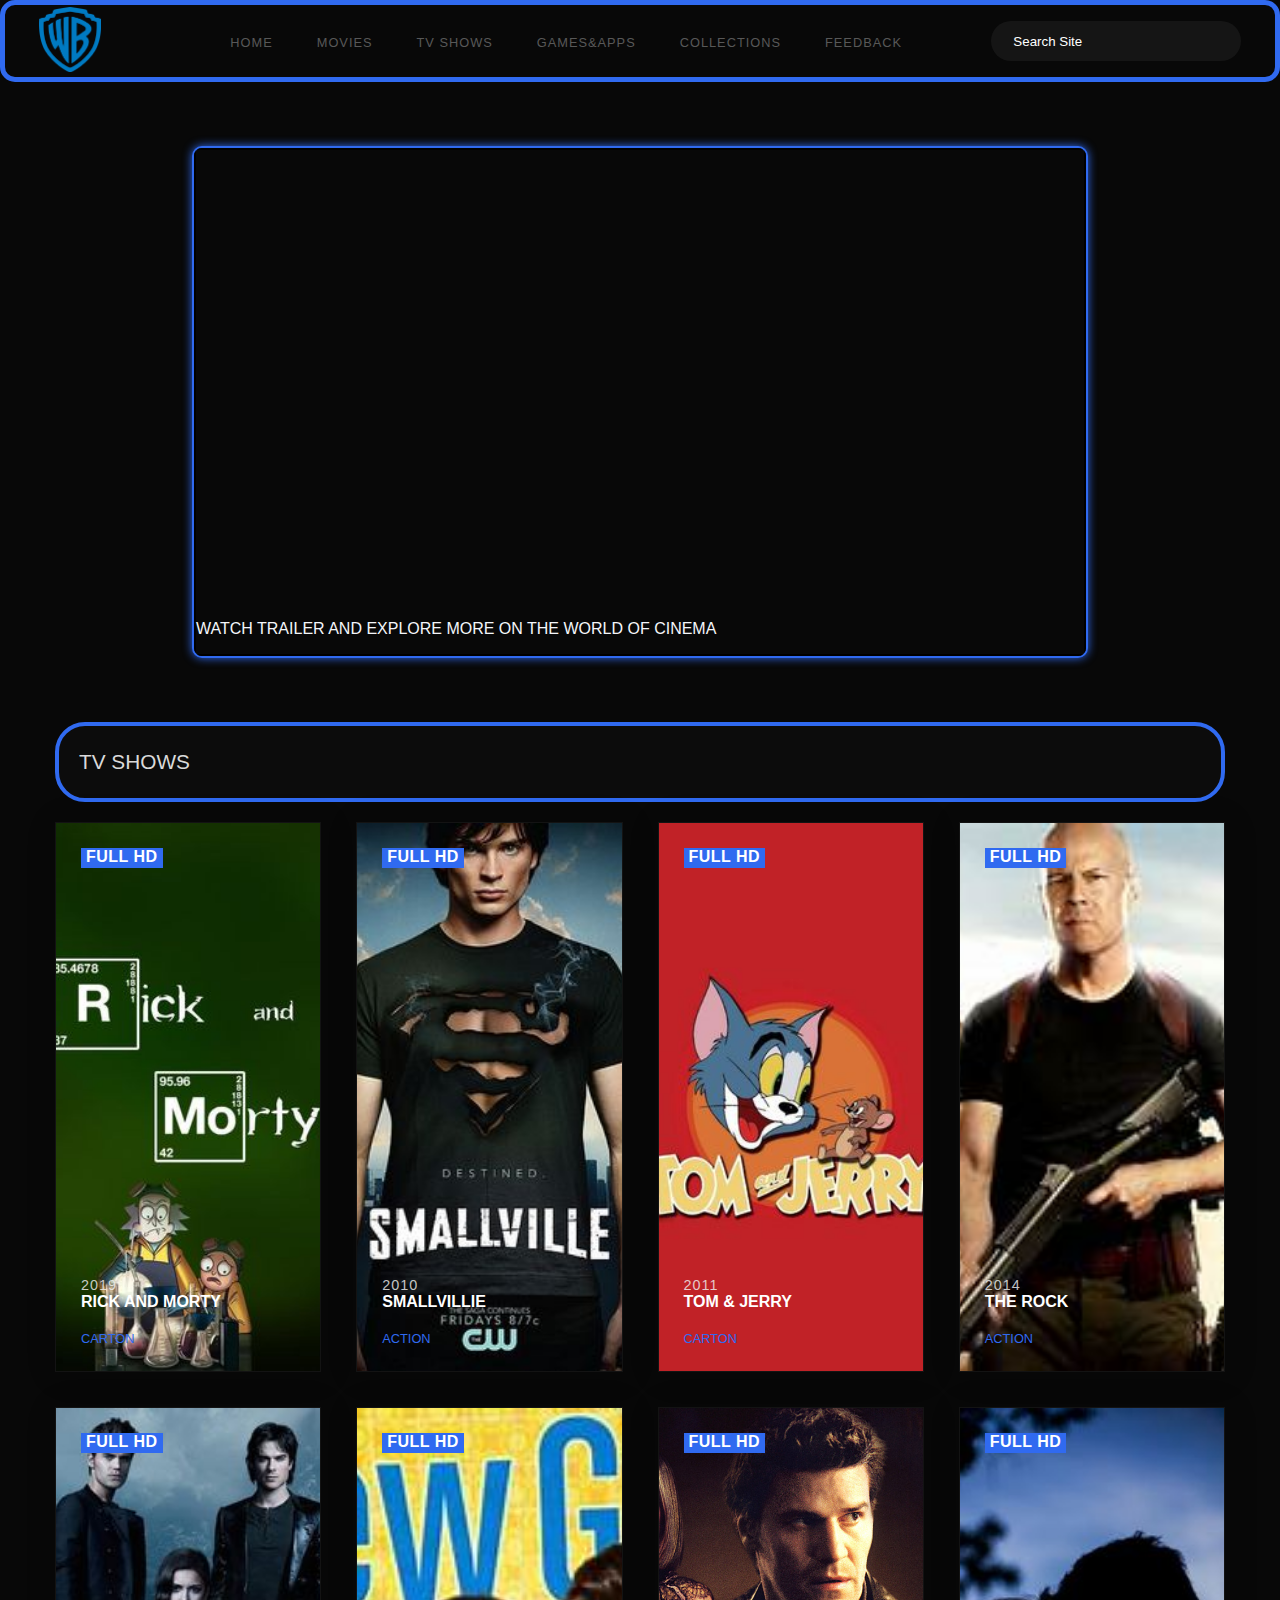
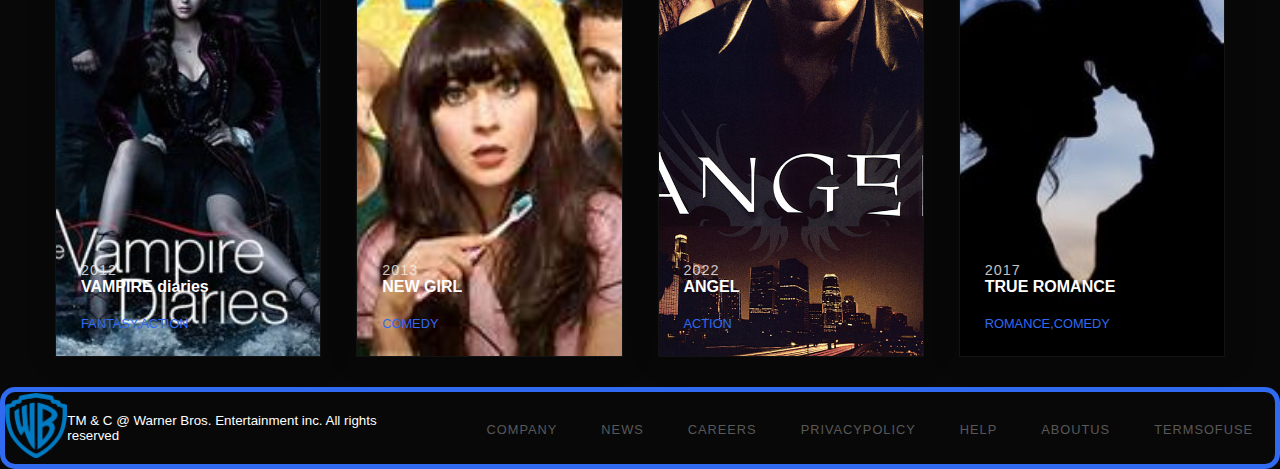
<file: Tvshows.html>
<!DOCTYPE html>
<html lang="en">
<head>
    <meta charset="UTF-8">
    <meta name="viewport" content="width=device-width, initial-scale=1.0">
    <title>WARNER BROS</title>
    <link rel="stylesheet" href="Style 1.css">
    <link rel="stylesheet" href="https://cdnjs.cloudflare.com/ajax/libs/font-awesome/6.4.0/css/all.min.css" integrity="sha512-iecdLmaskl7CVkqkXNQ/ZH/XLlvWZOJyj7Yy7tcenmpD1ypASozpmT/E0iPtmFIB46ZmdtAc9eNBvH0H/ZpiBw==" crossorigin="anonymous" referrerpolicy="no-referrer" />
</head>
<body>  
    <nav>
        <a href="#" class="logo">
            <img src="images/Logo .png"/>
        </a>
        <ul class="menu">
            <li><a href="index.html">home</a></li>
            <li><a href="Movies.html">movies</a></li>
            <li><a href="#">tv shows</a></li>
            <li><a href="Games and apps.html">games&apps</a></li>
            <li><a href="Collections.html">collections</a></li>
            <li><a href="Feedback1.html">feedback</a></li>
        </ul>
  <form action="" class="search-box">
      <input type="text" name="search" placeholder="Search Site" class="search-input" required/>
      <button type="submit">
          <i class="fa-sharp fa-solid fa-magnifying-glass"></i>
      </button>
   </form>
  </nav>

  <div class="slider-container">
    <div class="slider">
      <div class="slide">
        <iframe width="1000" height="450" src="https://www.youtube-nocookie.com/embed/pH59JJsg78g?si=0BqX5s3ke5SoAma3" title="YouTube video player" frameborder="0" allow="accelerometer; autoplay; clipboard-write; encrypted-media; gyroscope; picture-in-picture; web-share" referrerpolicy="strict-origin-when-cross-origin" allowfullscreen></iframe>
        <p style="color: #f4f6fa;">WATCH TRAILER AND EXPLORE MORE ON THE WORLD OF CINEMA</p>
      </div>
      <div class="slide">
        <iframe width="1000" height="450" src="https://www.youtube-nocookie.com/embed/s5iqJVzhb3Q?si=P6bTx3meHz2CXSxO" title="YouTube video player" frameborder="0" allow="accelerometer; autoplay; clipboard-write; encrypted-media; gyroscope; picture-in-picture; web-share" referrerpolicy="strict-origin-when-cross-origin" allowfullscreen></iframe>
          <p style="color: #f4f6fa;">WATCH TRAILER</p>
      </div>
    </div>
    <button class="prev">&#10094;</button>
    <button class="next">&#10095;</button>
  </div>
  
<script>
    document.addEventListener("DOMContentLoaded", function() {
  const prevBtn = document.querySelector(".prev");
  const nextBtn = document.querySelector(".next");
  const slider = document.querySelector(".slider");
  
  let slideIndex = 0;
  
  prevBtn.addEventListener("click", function() {
    slideIndex = (slideIndex - 1 + slider.children.length) % slider.children.length;
    updateSlider();
  });
  
  nextBtn.addEventListener("click", function() {
    slideIndex = (slideIndex + 1) % slider.children.length;
    updateSlider();
  });
  
  function updateSlider() {
    slider.style.transform = `translateX(-${slideIndex * 100}%)`;
  }


  function goToPreviousSlide() {
    slideIndex = (slideIndex - 1 + slider.children.length) % slider.children.length;
    updateSlider();
  }

 
  window.goToPreviousSlide = goToPreviousSlide;
});

</script>
   
  <section id="latest">

    <div class="latest-heading">
        <h1>TV SHOWS</h1>
    </div>

    <div class="post-container">
        <div class="post-box">
            <div class="post-img">
                <img src="images/rick and morty.jpg" alt=""/>
            </div>
            <div class="main-slider-text">
                <span class="quality">FULL HD</span>
                <div class="bottom-text">
                    <div class="movie-name">
                        <span>2019</span>
                        <strong>RICK AND MORTY</strong>
                    </div>
                    <div class="category-rating">
                        <div class="category">
                            CARTON
                        </div>
                    </div>
                </div>
            </div>
        </div>
        <div class="post-box">
            <div class="post-img">
                <img src="images/smallville.jpg" alt=""/>
            </div>
            <div class="main-slider-text">
                <span class="quality">FULL HD</span>
                <div class="bottom-text">
                    <div class="movie-name">
                        <span>2010</span>
                        <strong>SMALLVILLIE</strong>
                    </div>
                    <div class="category-rating">
                        <div class="category">
                            ACTION
                        </div>
                    </div>
                </div>
            </div>
        </div>
        <div class="post-box">
            <div class="post-img">
                <img src="images/family fav.jpg" alt=""/>
            </div>
            <div class="main-slider-text">
                <span class="quality">FULL HD</span>
                <div class="bottom-text">
                    <div class="movie-name">
                        <span>2011</span>
                        <strong>TOM & JERRY</strong>
                    </div>
                    <div class="category-rating">
                        <div class="category">
                            CARTON
                        </div>
                    </div>
                </div>
            </div>
        </div>
        <div class="post-box">
            <div class="post-img">
                <img src="images/The rock.jpeg" alt=""/>
            </div>
            <div class="main-slider-text">
                <span class="quality">FULL HD</span>
                <div class="bottom-text">
                    <div class="movie-name">
                        <span>2014</span>
                        <strong>THE ROCK</strong>
                    </div>
                    <div class="category-rating">
                        <div class="category">
                            ACTION
                        </div>
                    </div>
                </div>
            </div>
        </div>
        <div class="post-box">
            <div class="post-img">
                <img src="images/vampire diaries.jpg" alt=""/>
            </div>
            <div class="main-slider-text">
                <span class="quality">FULL HD</span>
                <div class="bottom-text">
                    <div class="movie-name">
                        <span>2012</span>
                        <strong>VAMPIRE diaries</strong>
                    </div>
                    <div class="category-rating">
                        <div class="category">
                            FANTASY,ACTION
                        </div>
                    </div>
                </div>
            </div>
        </div>
        <div class="post-box">
            <div class="post-img">
                <img src="images/New girl.jpg" alt=""/>
            </div>
            <div class="main-slider-text">
                <span class="quality">FULL HD</span>
                <div class="bottom-text">
                    <div class="movie-name">
                        <span>2013</span>
                        <strong>NEW GIRL</strong>
                    </div>
                    <div class="category-rating">
                        <div class="category">
                            COMEDY
                        </div>
                    </div>
                </div>
            </div>
        </div>
        <div class="post-box">
            <div class="post-img">
                <img src="images/Angel.jpg" alt=""/>
            </div>
            <div class="main-slider-text">
                <span class="quality">FULL HD</span>
                <div class="bottom-text">
                    <div class="movie-name">
                        <span>2022</span>
                        <strong>ANGEL</strong>
                    </div>
                    <div class="category-rating">
                        <div class="category">
                            ACTION 
                        </div>
                        
                    </div>
                </div>
            </div>
        </div>
        <div class="post-box">
            <div class="post-img">
                <img src="images/true romance.jpg" alt=""/>
            </div>
            <div class="main-slider-text">
                <span class="quality">FULL HD</span>
                <div class="bottom-text">
                    <div class="movie-name">
                        <span>2017</span>
                        <strong>TRUE ROMANCE</strong>
                    </div>
                    <div class="category-rating">
                        <div class="category">
                            ROMANCE,COMEDY
                        </div>
                       
                    </div>
                </div>
            </div>
        </div>

    </div>

   
    
</section>

   <footer>
    <class="footer">
      <nav>
        <a href="#" class="logo">
            <img src="images/Logo .png"/>
        </a>
        <small style="color: #fff;">TM & C @ Warner Bros. Entertainment inc. All rights reserved</small>

        <ul class="social-links">
            <a style="color: #306af0;" href="https://www.facebook.com/warnerbrosent/"><i class="fa-brands fa-facebook"></i>
                <a style="color: #306af0;" href="https://twitter.com/Warnerbros/"><i class="fa-brands fa-twitter"></i>
                <a style="color: #306af0;" href="https://www.pinterest.com/warnerbrosent/"><i class="fa-brands fa-pinterest"></i>             
                <a style="color: #306af0;" href="https://www.linkedin.com/company/warner-bros--entertainment/"><i class="fa-brands fa-linkedin"></i>
                <a style="color: #306af0;" href="https://www.instagram.com/warnerbrosentertainment/"><i class="fa-brands fa-instagram"></i>
                <a style="color: #306af0;" href="https://www.youtube.com/user/WarnerBrosPictures"><i class="fa-brands fa-youtube"></i>
                <a style="color: #306af0;" href="https://www.warnerbros.com/newsletter"><i class="fa-solid fa-envelope"></i>
                </a>
        </ul>
    
        <ul class="menu">
            <li><a href="https://www.companieshistory.com/warner-bros/">Company</a></li>
            <li><a href="https://wbd.com/newsroom/">News</a></li>
            <li><a href="https://careers.wbd.com/global/en">careers</a></li>
            <li><a href="https://www.wbdprivacy.com/policycenter/b2c/en-us/">PrivacyPolicy</a></li>
            <li><a href="https://digitalsupport.warnerbros.com/hc/en-us">Help</a></li>
            <li><a href="https://wbd.com/our-company/">Aboutus</a></li>
            <li><a href="https://policies.warnerbros.com/terms/en-us/html/terms_en-us_1.3.0.html">TermsofUse</a></li>
            
        </ul>
        
    </div>
   </footer> 



  
      
</body>
</html>
</file>
<file: Style 1.css>
body{
    background:#080808  ;
}
*{
    box-sizing: border-box;
}

ul{
    list-style: none;
}
a{
    text-decoration: none;
}

nav{
    display: flex;
    justify-content: space-around;
    align-items: center;
    width: 100%;
    border: 5px solid rgba(0,0,0,0.04);
    border-color: #306af0;
    border-radius: 15px;
    background-color: #080808;
}
.logo img{
    height: 65px;
}
nav .menu{
    display: flex;
}
nav .menu li a{
    height: 40px;
    line-height: 43px;
    margin: 0px;
    padding: 0px 22px;
    display: flex;
    font-size: 0.8rem;
    text-transform: uppercase;
    font-weight: 500;
    color: #585858;
    letter-spacing: 1px;
    

}
.search-box{
    width: 250px;
    height: 40px;
    background-color: #d1d1d111;
    display: flex;
    justify-content: space-between;
    align-items: center;
    border-radius: 20px;
    padding: 0px 20px;
    justify-content: flex-end;
}
.search-box input{
    width: 100%;
    height: 30px;
    border: none;
    outline: none;
    background-color: transparent;
    color: #ffffff;
}
.search-box input::placeholder {
    color: #ffffff;
}
.search-box button{

    background-color: transparent;
    color: #ffffffc9;
    border: none;
    outline: none;
    cursor: pointer;

}

nav .menu li a:hover{
    background-color: #306af0;
    color: #ffffff;
    box-shadow: 5px 10px 30px rgba(43, 40, 239, 0.1);
    transition: all ease;
}

nav .menu li a:active{
    background-color: #306af0;
    color: #ffffff;
    box-shadow: 5px 10px 30px rgba(43, 40, 239, 0.1);
    font-weight: bold;
    
}

.video-container {
    max-width: 1000px;
    margin: 20px auto;
    border: 2px solid #4871eb;
    padding: 10px;
    box-sizing: border-box;
    margin-top: 5%;
    margin-bottom: 5%;
}

.video-container iframe {
    width: 100%;
    height: 400px;
    border: none;
}

.slider-container {
     position: relative;
     overflow:hidden;
     width: 70%;
     margin: 0 auto;
     border: 2px solid #306af0;
     border-radius: 10px;
     box-shadow: 0 0 10px rgba(0, 0, 0, 0.1);
     background-color: #080808;
     box-shadow: 0 0 10px #306af0;
  }
  
  .slider {
    display: flex;
    transition: transform 0.5s ease;
  }
  
  .slide {
    min-width: 100%;
    border: 5px solid #306af0;
    box-sizing: border-box;
  }
  
  iframe {
    width: 100%;
  }
  
  button.prev,
  button.next {
    position: absolute;
    top: 50%;
    transform: translateY(-50%);
    border: none;
    color:#306af0;
    padding: 10px;
    cursor: pointer;
    z-index: 1;
  }
  
  button.prev {
    left: 0;
  }
  
  button.next {
    right: 0;
  }
  .slider-container {
    position: relative;
    overflow: hidden;
    width: 70%; 
    margin: 0 auto;
    margin-top: 5%;
    margin-bottom: 5%;
    box-shadow: 0 0 10px #306af0;
  }
  
  .slider {
    display: flex;
    transition: transform 0.5s ease;
  }
  
  .slide {
    min-width: 100%;
    border: 2px solid ;
    box-sizing: border-box;
  }
  
  iframe {
    width: 100%;
  }
  
  button.prev,
  button.next {
    position: absolute;
    top: 50%;
    transform: translateY(-50%);
    background-color: #306af0;
    border: none;
    color: #faf4f4;
    padding: 10px;
    cursor: pointer;
    z-index: 1;
    opacity: 0;
    transition: opacity 0.3s ease;
    box-shadow: 0 0 10px #306af0;
   
  }
  
  .slider-container:hover button.prev,
  .slider-container:hover button.next {
    opacity: 1; 
  }
  
  button.prev {
    left: 0;
  }
  
  button.next {
    right: 0;
  }
  
#latest{
    max-width: 1170px;
    margin: 30px auto;
    width: 100%;
}
.latest-heading{
    width: 100%;
    padding: 10px 20px;
    background-color: #0e0e0ec2;
    border: 4px solid #306af0;
    border-radius: 30px;
}
.latest-heading h1{
    color: #dadada;
    font-size: 1.3rem;
    font-weight: 500;
}
.post-container{
    display: grid;
    grid-template-columns: 1fr 1fr 1fr 1fr;
    grid-gap: 35px;
    margin: 20px 0px;
}
.post-box{
    width: 100%;
    height: 550px;
    overflow: hidden;
    background-color: #0e0e0ec2;
    border: 1px solid #161616b9;
    box-shadow: 2px 2px 30px rgba(0,0,0,0.15);
    position: relative;

}
.post-box .post-img{
    width: 100%;
    height: 100%;
}
.post-box .post-img img{
    width: 100%;
    height: 100%;
    object-position: top centre;
    object-fit: cover;
}

.post-box:hover{
    background-color: #e6eaef;
    transform: scale(1.1);
}
#main-slider{
    display: flex;
    justify-content: center;
    align-items: center;
    margin: 20px auto;
    max-width: 1170px;
    width: 100%;
}
.main-slider-box{
    width: 100%;
    height: 450px;
    box-shadow: 2px 2px 10px rgba(0,0,0,0.1);
    border: 1px solid #0e0e0ec2;
    position: relative;
    overflow: hidden;
    user-select: none;
}
.main-slider-img{
    width: 100%;
    height: 100%;
}
.main-slider-img img{
    width: 100%;
    height: 100%;
    object-fit: cover;
    object-position: center;
}
.main-slider-text{
    position: absolute;
    left: 0px;
    top: 0px;
    width: 100%;
    height: 100%;
    background-color: linear-gradient(360deg, #161616b9 35%, rgba(73,73,73,0.23) 64%);
    display: flex;
    flex-direction: column;
    align-items: flex-start;
    justify-content: space-between;
    padding: 25px;
}
.main-slider-text .quality,
.more-about-movie .quality{ 
    background-color: #306af0;
    color: #ffffff;
    font-weight: 600;
    padding: 0px 5px;
    height: 20px;
    display: flex;
    justify-content: center;
    align-items: centre;
    text-transform: uppercase;
    letter-spacing: 0.5px;
}
.main-slider-text .movie-name{
    display: flex;
    flex-direction: column;
    align-items: flex-start;
    color: #306af0;
}
.main-slider-text .movie-name span{
    font-size: 0.9rem;
    letter-spacing: 1px;
    font-weight: 400;
    color: rgba(240,240,240,0.82);
}
.main-slider-text .movie-name strong
.main-slider-text .movie-name a{
    font-size: 1rem;
    font-weight: 500;
    line-height: 20px;
    margin-top: 10px;
    color: #dfdfdf;
    letter-spacing: 0.5px;
}
.category{
    color: #306af0;
}
.main-slider-text .category{
    color: #306af0;
    font-size: 0.8rem;
    font-weight: 500;
}
.main-slider-text .category a{
    color: #306af0;
    margin: 0px 3px
}
strong{
    color: #ffffff;
}
.rating img{
    height: 10px;
    width: 20px;
    object-fit: contain;
    object-position: centre;
}
.rating{
    font-size: 0.8rem;
    color: #4914db;
    letter-spacing: 1px;
}
.main-slider-text .category-rating{
    display: flex;
    width: 100%;
    justify-content: space-between;
    margin-top: 20px;
}

@media (max-width: 768px) {
    .video-container {
        max-width: 90%; /* Adjust as needed */
        margin: 10px auto; /* Centers the video horizontally */
    }

    .video-container iframe {
        height: 300px; /* Adjust as needed */
    }
}

/* Media query for mobile devices */
@media (max-width: 480px) {
    .video-container {
        padding: 5px; /* Adjust padding for smaller screens */
    }

    .video-container iframe {
        height: 200px; /* Adjust as needed */
    }
}
@media(max-width: 1100px){
    .post-container{
        grid-template-columns: 1fr 1fr 1fr;
    }
}
@media(max-width:824px){
     nav{
        padding: 20px 10px;
        width: 90%;
       margin: 20px;
    }
    .logo,
    footer .logo{
        font-size: 1.3rem;
    }
    .post-container{
        grid-template-columns: 1fr 1fr;
    }
    footer{
        padding: 10px 20px;
        text-align: center
    }
}
@media(max-width:530px){
    nav{
        display: grid;
        grid-template-columns: 60px 1fr;
        grid-template-rows: 1fr 1fr;
        padding: 20px 0px;
    }
    .logo{
        margin: 0px;
    }
    .search-box{
        grid-column-start: 1;
        grid-column-end: 3;
        width: 100%;
        border-radius: 0px;
    }
    nav .menu li a:hover{
        font-size: 1.8rem;
    }
    .post-container{
        grid-gap: 15px;
    }
    .post-box{
        height: 450px;
    }

}
@media(max-width:480px){
    .post-container{
        grid-template-columns: 1fr;
    }
    .post-box{
        height: 500px;
    }
}

@media (max-width: 575px) {
    nav .menu{
        flex-direction: column;
    }
}

@media (min-width: 576px) and (max-width: 991px) {
    nav .menu {
        flex-wrap: wrap;
    }
}
@media only screen and (max-width: 768px) {
    .slider-container {
      width: 90%; /* Adjust width for smaller screens */
    }
  }
  
  @media only screen and (max-width: 576px) {
    .slider-container {
      width: 100%; 
    }
  }
  @media screen and (max-width: 768px) {
    .slider-container {
      width: 90%; 
    }
  }
  body {
    font-family: Arial, sans-serif;
    margin: 0;
    padding: 0;
    background-color:  #080808;
}

.container {
    max-width: 800px;
    margin: 50px auto;
    padding: 20px;
    background-color: #0e0e0ec2;
    border-radius: 10px;
    box-shadow: 0 0 10px rgba(0, 0, 0, 0.1);
    margin-top: 7%;
    margin-bottom: 7%; 
    box-shadow: 0 0 10px #306af0;
    border: 2px solid #306af0;
}

.title {
    font-size: 32px;
    font-weight: bold;
    color: #fff;
    margin-bottom: 20px;
}

.description {
    font-size: 18px;
    color: #fff;
    line-height: 1.6;
    opacity: 0;
    animation: fadeInUp 1s ease forwards;
    animation-delay: 0.5s;
}

@keyframes fadeInUp {
    from {
        opacity: 0;
        transform: translateY(20px);
    }
    to {
        opacity: 1;
        transform: translateY(0);
    }
}
@media only screen and (max-width: 600px) {
    .container {
        margin: 20px;
        padding: 10px;
    }
    .title {
        font-size: 28px;
    }
    .description {
        font-size: 16px;
    }
}

@media only screen and (max-width: 400px) {
    .container {
        margin: 10px;
        padding: 5px;
    }
    .title {
        font-size: 24px;
    }
    .description {
        font-size: 14px;
    }
}
</file>
<file: style.css>
body{
    background: black;
}
*{
    box-sizing: border-box;
}
ul{
    list-style: none;
}
a{
    text-decoration: none;
}
nav{
    display: flex;
    justify-content: space-around;
    align-items: center;
    width: 100%;
    border: 5px solid rgba(0,0,0,0.04);
    border-color: #306af0;
    border-radius: 15px;
    background-color: #080808;
}
.logo img{
    height: 65px;
}
nav .menu{
    display: flex;
}
nav .menu li a{
    height: 40px;
    line-height: 43px;
    margin: 0px;
    padding: 0px 22px;
    display: flex;
    font-size: 0.8rem;
    text-transform: uppercase;
    font-weight: 500;
    color: #585858;
    letter-spacing: 1px;
}
.search-box{
    width: 250px;
    height: 40px;
    background-color: #d1d1d111;
    display: flex;
    justify-content: space-between;
    align-items: center;
    border-radius: 20px;
    padding: 0px 20px;
    justify-content: flex-end;
}
.search-box input {
    width: 100%;
    height: 30px;
    border: none;
    outline: none;
    background-color: transparent;
    color: #ffffff;
}
.search-box input::placeholder {
    color: #ffffff;
}
.search-box button{

    background-color: transparent;
    color: #ffffffc9;
    border: none;
    outline: none;
    cursor: pointer;

}
nav .menu li a:hover{
    background-color: #306af0;
    color: #ffffff;
    box-shadow: 5px 10px 30px rgba(43, 40, 239, 0.1);
    transition: all ease;
}
nav .menu li a:active{
    background-color: #306af0;
    color: #ffffff;
    box-shadow: 5px 10px 30px rgba(43, 40, 239, 0.1);
    font-weight: bold;
    
}

.container {
    max-width: 600px;
    margin: 50px auto;
    background-color: #fff;
    padding: 20px;
    border-radius: 8px;
    box-shadow: 0 0 10px rgba(0, 0, 0, 0.1);
    box-shadow: 0 0 10px #306af0;
  }
  
  .logo {
    text-align: center;
  }
  
  .logo img {
    max-width: 65px;
  }
  
  h2 {
    text-align: center;
  }
  
  form {
    margin-top: 20px;
  }
  
  label {
    display: block;
    margin-bottom: 5px;
  }
 form#feedbackForm input[type="text"],
 form#feedbackForm input[type="email"],
 form#feedbackForm select,
 form#feedbackForm textarea {
    width: 100%;
    padding: 8px;
    margin-bottom: 15px;
    border: 1px solid #ccc;
    border-radius: 4px;
    box-sizing: border-box;
  }
  
  textarea {
    resize: vertical;
  }
  
#submitBtn {
  display: inline-block;
  padding: 10px 20px;
  background-color: #007bff;
  color: #fff;
  text-decoration: none;
  border-radius: 4px;
  cursor: pointer;
}

#submitBtn:hover {
  background-color: #0056b3;
}

  
  form#feedbackForm button[type="submit"]:hover {
    background-color: #0056b3;
  }
  @media only screen and (min-width: 601px) and (max-width: 900px) {
    .container {
      max-width: 500px;
    }
  }
  
 
  @media only screen and (min-width: 601px) and (max-width: 900px) {
    .container {
      max-width: 500px;
    }
  }
  
  /* CSS for screens larger than 900px */
  @media only screen and (min-width: 901px) {
    .container {
      max-width: 700px;
    }
  }
  @media (max-width: 575px) {
    nav .menu{
        flex-direction: column;
    }
}

@media (min-width: 576px) and (max-width: 991px) {
    nav .menu {
        flex-wrap: wrap;
    }
    footer{
        padding: 10px 20px;
        text-align: center
    }
}
</file>
